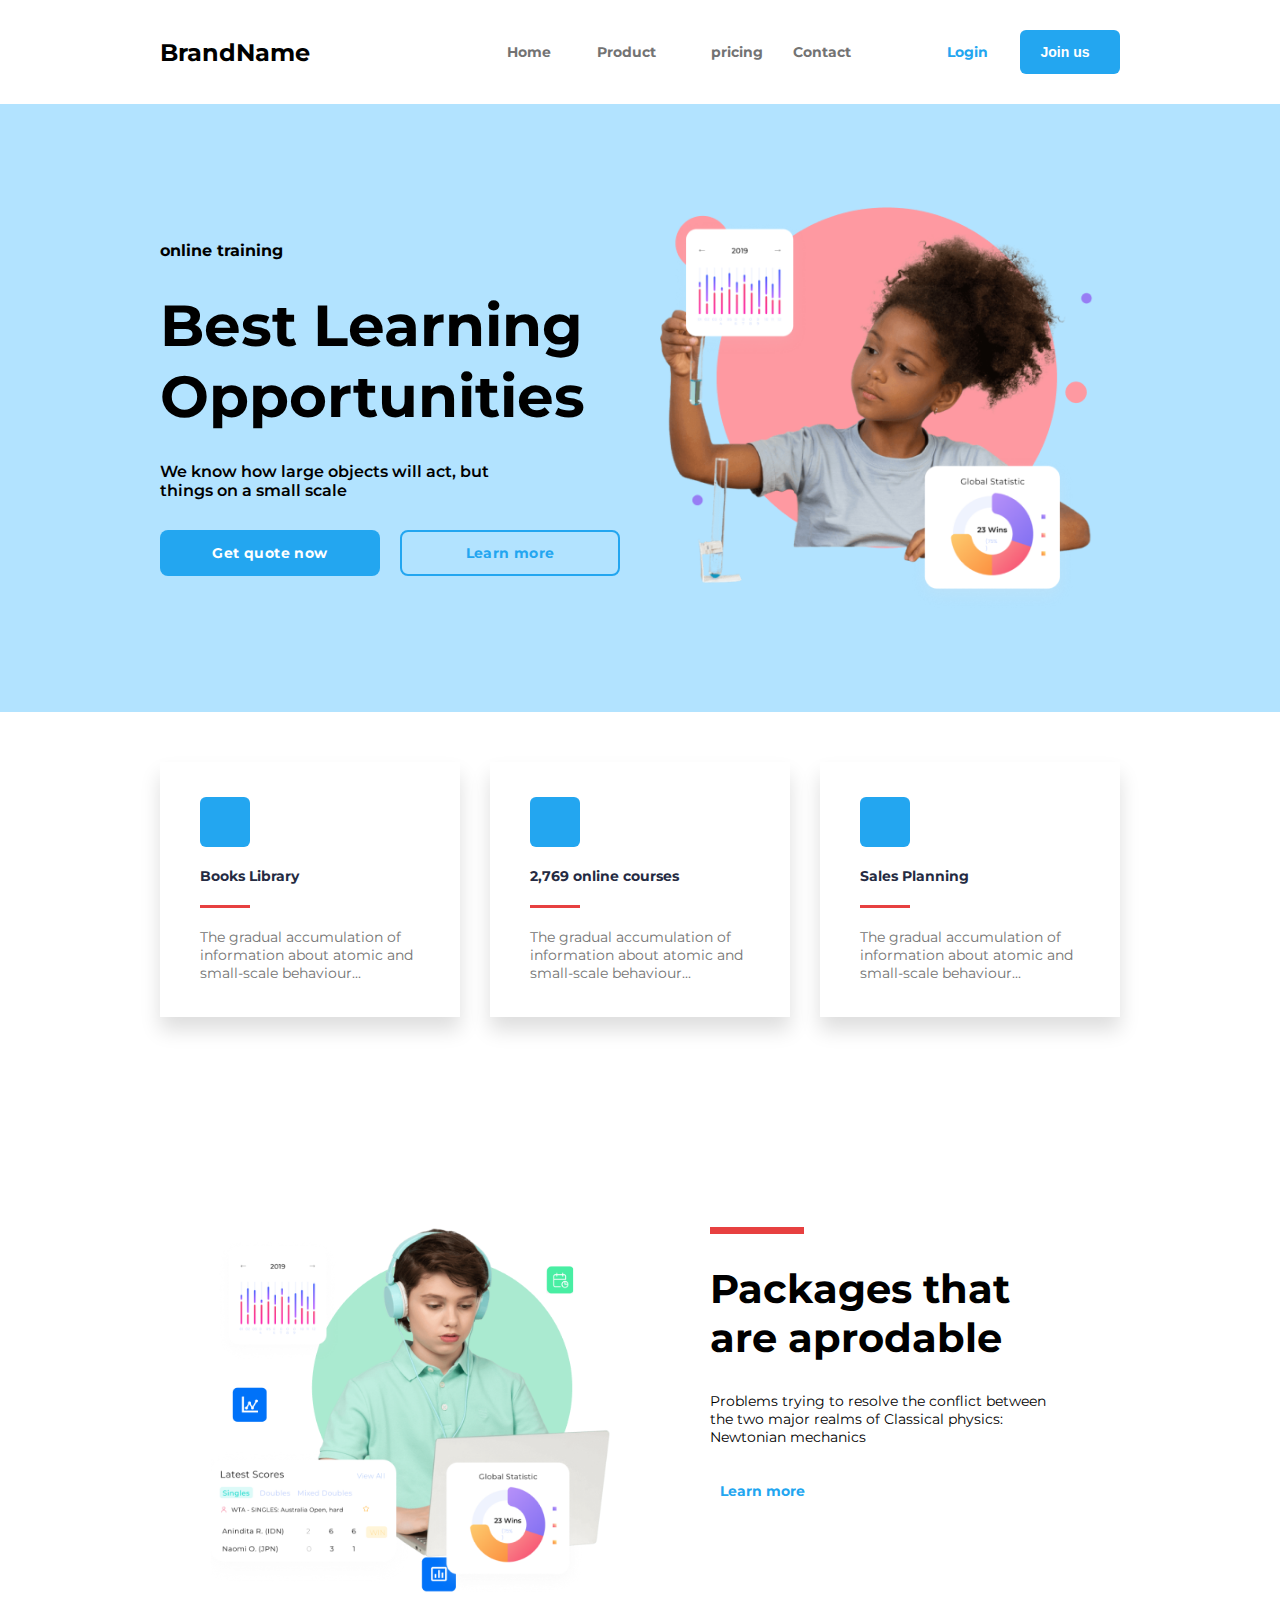
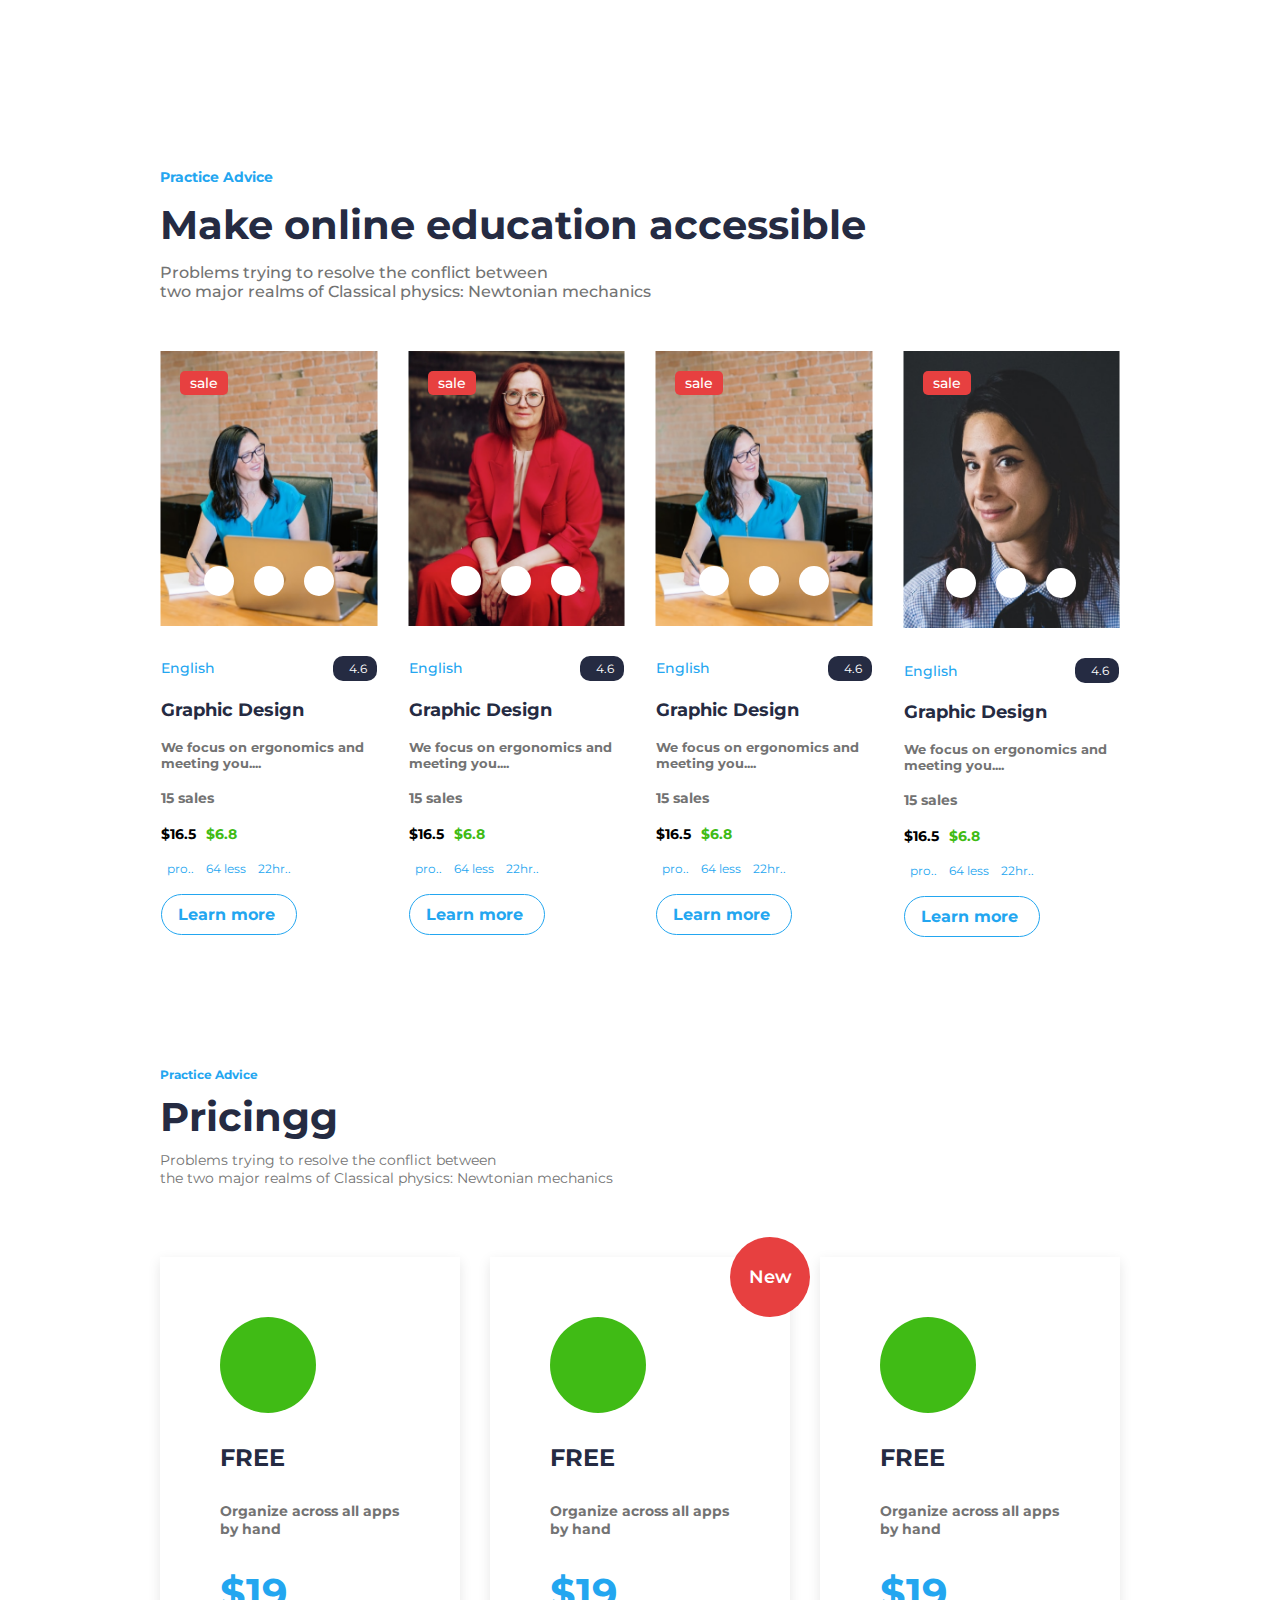
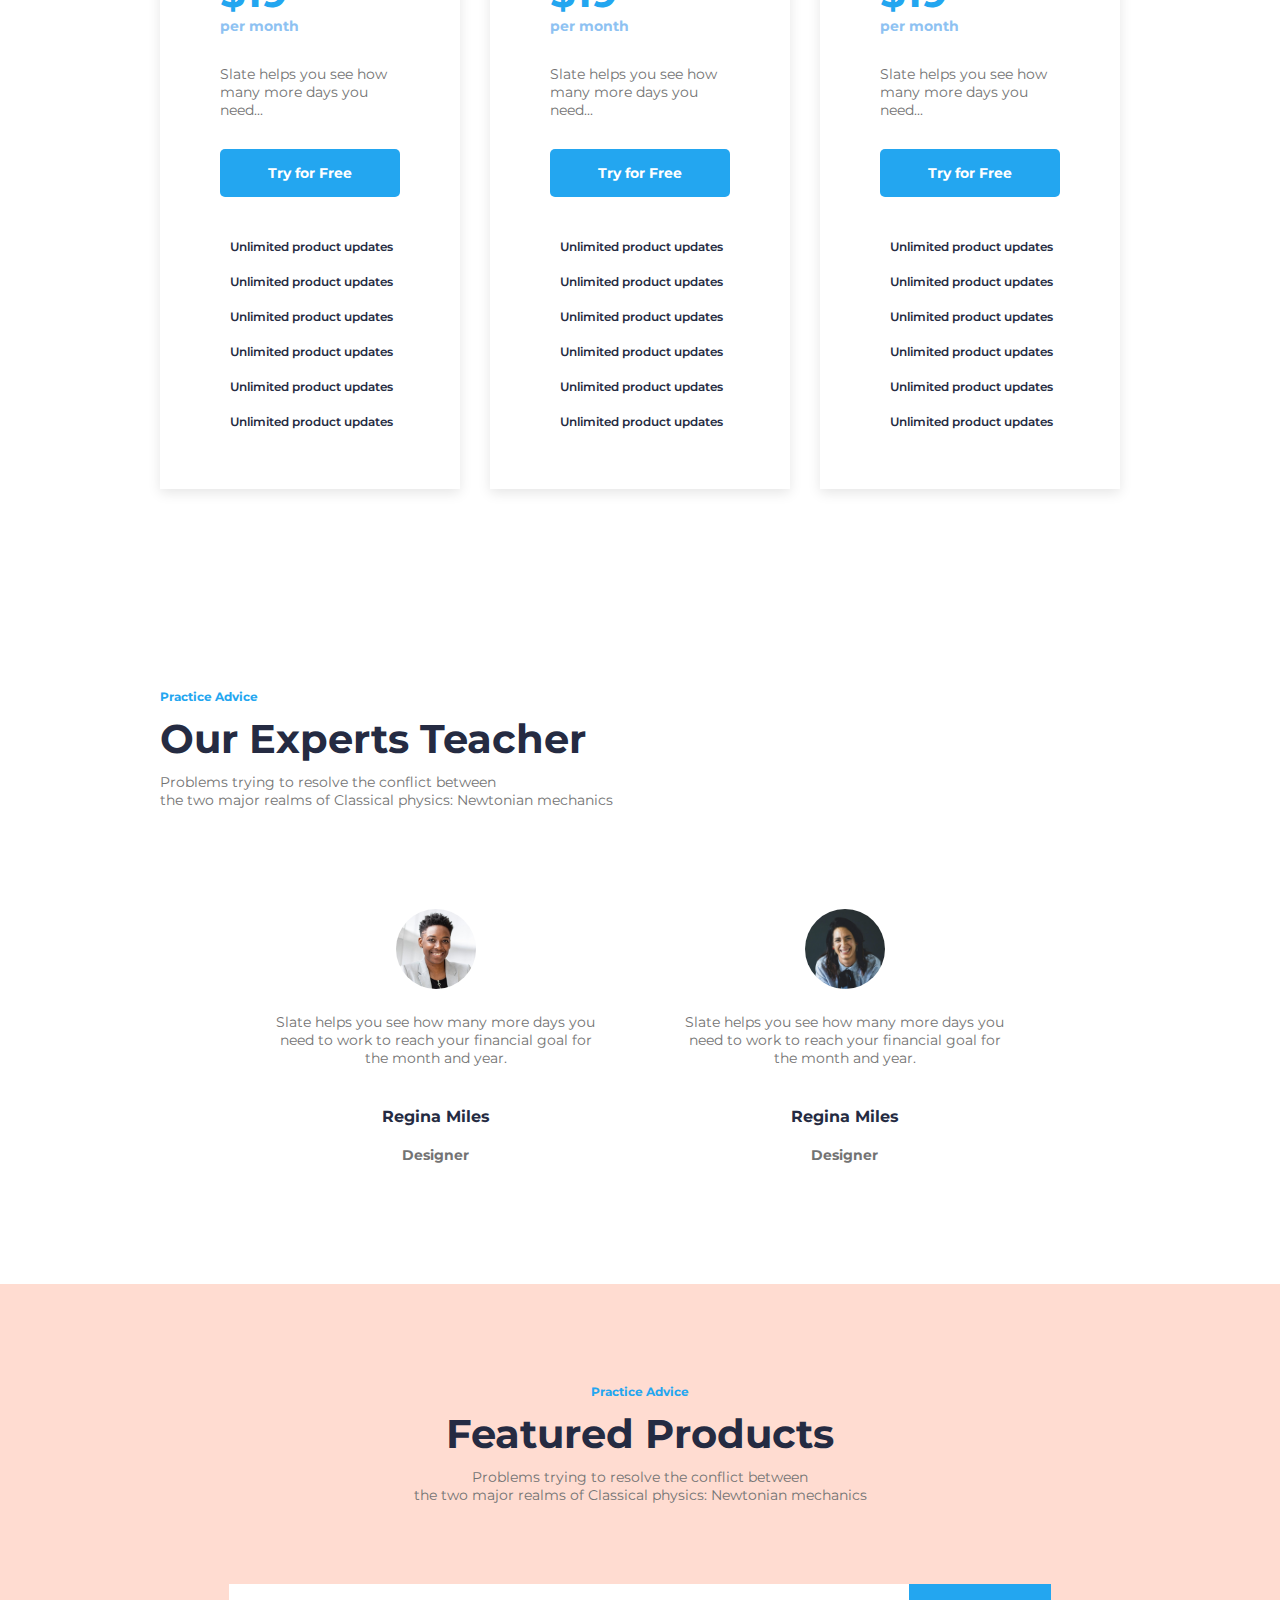
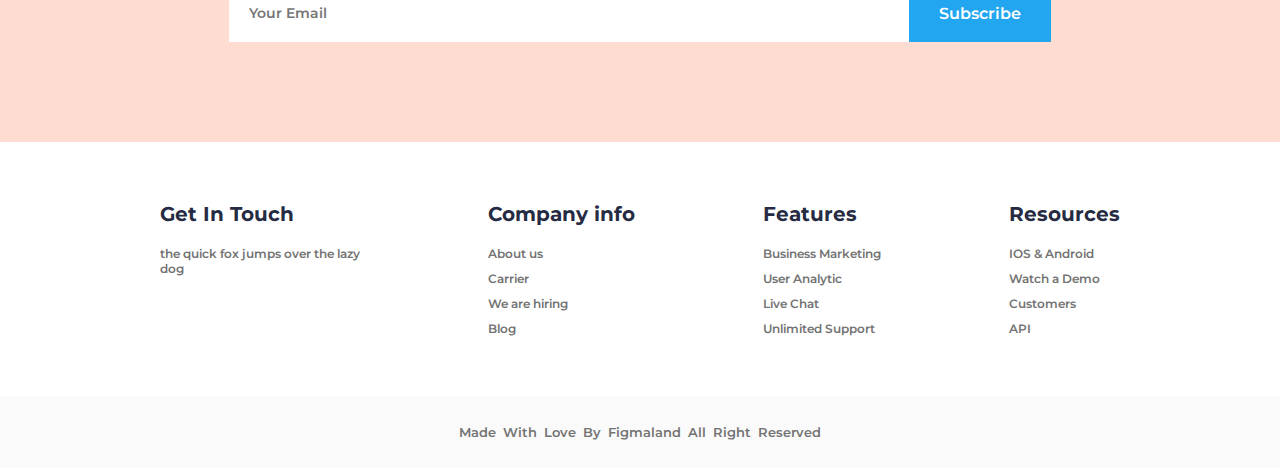
<file: index.html>
<!DOCTYPE html>
<html lang="en">
<head>
    <meta charset="UTF-8">
    <meta name="viewport" content="width=device-width, initial-scale=1.0">
    <title>project-1</title>

    <link rel="stylesheet" href="style.css">
    <link rel="stylesheet" href="media.css">
    <link rel="stylesheet" href="https://cdnjs.cloudflare.com/ajax/libs/font-awesome/6.6.0/css/all.min.css" integrity="sha512-Kc323vGBEqzTmouAECnVceyQqyqdsSiqLQISBL29aUW4U/M7pSPA/gEUZQqv1cwx4OnYxTxve5UMg5GT6L4JJg==" crossorigin="anonymous" referrerpolicy="no-referrer" />

    <link rel="preconnect" href="https://fonts.googleapis.com">
    <link rel="preconnect" href="https://fonts.gstatic.com" crossorigin>
    <link href="https://fonts.googleapis.com/css2?family=Montserrat:ital,wght@0,100..900;1,100..900&display=swap" rel="stylesheet">

    

</head>
<body>
    
    
        
         <header>
            <div class="container">
             <nav class="nav">
                <div class="navLeft">
                    <h3 class="navLogo">BrandName</h3>
                </div>

                <input type="checkbox" name="hamBtnInp" id="hamBtnInp">
                <label class="hamBtn" for="hamBtnInp"> 
                     <i id="openBtn" class="fa-solid fa-bars"></i>
                     
                 </label>
                <div class="navRight">            
                    <label  for="hamBtnInp"> 
                        <i id="closeBtn" class=" navcloseBtn fa-solid fa-xmark"></i>
                    </label>
                    <ul class="navLinks">
                        <li class="navLink"> <a href="#">Home</a></li>
                        <li  class="navLink "> 
                            <a class="dropdownMenu" href="#">Product <i class="dropdownIcon fa-solid fa-sort-down"></i></a>
                            <ul class="dropdown">
                                <li class="dropdownItem"><a href="#">one</a></li>
                                <li class="dropdownItem"><a href="#">Two</a></li>
                                <li class="dropdownItem"><a href="#">Three</a></li>
                                <li class="dropdownItem"><a href="#">Four</a></li>
                            
                            </ul>
                        </li>
                        <li class="navLink"> <a href="#">pricing</a></li>
                        <li class="navLink"> <a href="#">Contact</a></li>
                    </ul>
                    <div class="navBtns">
                        <a href="#" class="loginLink">Login</a>
                        <button class="navBtn">Join us <i class="fa-solid fa-arrow-right"></i> </button>
                    </div>
                   
                </div>
              
             </nav>
           </div>
         </header>
             

         
         <section class="homeSection ">
            <div class="container "> 
              <div class="home">
                <div class="homeLeft">
                <p class="headdingTag">online training</p>
                <h2 class="headding"> Best Learning Opportunities </h2>
                <h4 class="subHeadding">We know how large objects will act,
                     but things on a small scale </h4>
                <div class="homeBtns">
                    <button class="btnOne">Get quote now</button>
                    <button class="btnTwo">Learn more</button>
                </div>
                </div>
                <div class="homeRight">
               <img class="mainImg" src="./images/mainImg.png" alt="">

                </div>
              </div>

            </div>
         </section>

         <section class="productSection">
            <div class="container">
            <div class="products">
            <div class="productOne">
                <div class="logoBox">
                    <i class="fa-regular fa-circle-check"></i>
                </div>
                <h3 class="productTitle">Books Library</h3>
                <div class="productUnderline"></div>
                <p class="productDescription">
                    The gradual accumulation of information about atomic and small-scale behaviour...
                </p>
            </div>
            <div class="productOne">
                <div class="logoBox">
                    <i class="fa-solid fa-database"></i>
                </div>
                <h3 class="productTitle">2,769 online courses</h3>
                <div class="productUnderline"></div>
                <p class="productDescription">
                    The gradual accumulation of information about atomic and small-scale behaviour...
                </p>
            </div>
            <div class="productOne">
                <div class="logoBox">
                    <i class="fa-regular fa-credit-card"></i>
                </div>
                <h3 class="productTitle">Sales Planning</h3>
                <div class="productUnderline"></div>
                <p class="productDescription">
                    The gradual accumulation of information about atomic and small-scale behaviour...
                </p>
            </div>
            </div>
            </div>
         </section>

         <section class="aboutSection">
            <div class="container">
            <div class="about">
            <div class="aboutLeft">
                <img class="aboutImg" src="./images/subImg.png" alt="">
            </div>
            <div class="aboutRight">
                <div class="aboutUnderline"></div>
                <h2 class="aboutTitle">Packages that are aprodable</h2>
                <div class="aboutDescription">Problems trying to resolve the conflict between the two major realms of Classical physics: Newtonian mechanics</div>
                    <a class="aboutLink" href="#">Learn more <i class="fa-solid fa-chevron-right"></i></a>
                
            </div>
            </div>
            </div>
         </section>
        
      <section class="coursesSection">
      <div class="container">
        <div class="courses">
            <div class="coursesTop">
                <p class="coursesTag">Practice Advice</p>
                <h2 class="coursesTitle">Make online education accessible</h2>
                <h4 class="coursesDescription">Problems trying to resolve the conflict between <br> two major realms of Classical physics: Newtonian mechanics</h4>

            </div>

            <div class="coursesBottom">
                <div class="courseCard">
                    <div class="coursesImgBox">
                        <p class="saleTag">sale</p>
                        <img src="./images/product-cover-1.png" alt="">
                         <div class="iconBox">
                           
                            <div class="iconDiv">
                              <i class="icon fa-regular fa-heart"></i>
                              <i class="iconFill fa-solid fa-heart"></i>
                            </div>

                            <div class="iconDiv">
                                  <i class="icon fa-solid fa-bag-shopping"></i>
                                  <i class="iconFill fa-solid fa-bag-shopping"></i>
                            </div>

                            <div class="iconDiv">
                               <i class="icon fa-regular fa-eye"></i>
                               <i class="iconFill fa-solid fa-eye"></i>
                            </div>
                           
                        </div>
                    </div>
                    <div class="coursesContentBox">
                        <div class="contentOne">
                            <p class="lang">English</p>
                            <span class="rating"> <i class="fa-solid fa-star" style="color: yellow;"></i> 4.6</span>
                        </div>
                        <h3 class="contentTwo">
                            Graphic Design
                        </h3>
                        <p class="contentThree">
                            We focus on ergonomics and meeting you....

                        </p>
                        <p class="contentFour"><i class="fa-solid fa-download"></i>  15 sales</p>
                        <p class="contentFive"><span >$16.5</span> <span style="color: #40BB15;">$6.8</span></p>
                        <p class="contentSix">
                            <i class="fa-regular fa-compass"></i>
                            <span>pro..</span>
                            <i class="fa-regular fa-compass"></i>
                            <span>64 less</span>
                            <i class="fa-regular fa-compass"></i>22hr..
                        </p>
                        <button class="contentBtn">Learn more <i class="fa-solid fa-chevron-right"></i></button>

                    </div>
                </div>
                <div class="courseCard">
                    <div class="coursesImgBox">
                        <p class="saleTag">sale</p>
                        <img src="./images/product-cover-2.png" alt="">
                         <div class="iconBox">
                           
                            <div class="iconDiv">
                              <i class="icon fa-regular fa-heart"></i>
                              <i class="iconFill fa-solid fa-heart"></i>
                            </div>

                             <div class="iconDiv">
                                  <i class="icon fa-solid fa-bag-shopping"></i>
                                  <i class="iconFill fa-solid fa-bag-shopping"></i>
                            </div>

                            <div class="iconDiv">
                               <i class="icon fa-regular fa-eye"></i>
                               <i class="iconFill fa-solid fa-eye"></i>
                            </div>
                           
                        </div>
                    </div>
                    <div class="coursesContentBox">
                        <div class="contentOne">
                            <p class="lang">English</p>
                            <span class="rating"> <i class="fa-solid fa-star" style="color: var(--starColor);"></i> 4.6</span>
                        </div>
                        <h3 class="contentTwo">
                            Graphic Design
                        </h3>
                        <p class="contentThree">
                            We focus on ergonomics and meeting you....

                        </p>
                        <p class="contentFour"><i class="fa-solid fa-download"></i>  15 sales</p>
                        <p class="contentFive"><span >$16.5</span> <span style="color: #40BB15;">$6.8</span></p>
                        <p class="contentSix">
                            <i class="fa-regular fa-compass"></i>
                            <span>pro..</span>
                            <i class="fa-regular fa-compass"></i>
                            <span>64 less</span>
                            <i class="fa-regular fa-compass"></i>22hr..
                        </p>
                        <button class="contentBtn">Learn more <i class="fa-solid fa-chevron-right"></i></button>

                    </div>
                </div>
                <div class="courseCard">
                    <div class="coursesImgBox">
                        <p class="saleTag">sale</p>
                        <img src="./images/product-cover-1.png" alt="">
                        <div class="iconBox">
                           
                            <div class="iconDiv">
                              <i class="icon fa-regular fa-heart"></i>
                              <i class="iconFill fa-solid fa-heart"></i>
                            </div>

                             <div class="iconDiv">
                                  <i class="icon fa-solid fa-bag-shopping"></i>
                                  <i class="iconFill fa-solid fa-bag-shopping"></i>
                            </div>

                            <div class="iconDiv">
                               <i class="icon fa-regular fa-eye"></i>
                               <i class="iconFill fa-solid fa-eye"></i>
                            </div>
                           
                        </div>
                    </div>
                    <div class="coursesContentBox">
                        <div class="contentOne">
                            <p class="lang">English</p>
                            <span class="rating"> <i class="fa-solid fa-star" style="color: var(--starColor);"></i> 4.6</span>
                        </div>
                        <h3 class="contentTwo">
                            Graphic Design
                        </h3>
                        <p class="contentThree">
                            We focus on ergonomics and meeting you....

                        </p>
                        <p class="contentFour"><i class="fa-solid fa-download"></i>  15 sales</p>
                        <p class="contentFive"><span >$16.5</span> <span style="color: #40BB15;">$6.8</span></p>
                        <p class="contentSix">
                            <i class="fa-regular fa-compass"></i>
                            <span>pro..</span>
                            <i class="fa-regular fa-compass"></i>
                            <span>64 less</span>
                            <i class="fa-regular fa-compass"></i>22hr..
                        </p>
                        <button class="contentBtn">Learn more <i class="fa-solid fa-chevron-right"></i></button>

                    </div>
                </div>
                <div class="courseCard">
                    <div class="coursesImgBox">
                        <p class="saleTag">sale</p>
                        <img src="./images/product-cover-4.png" alt="">
                         <div class="iconBox">
                           
                            <div class="iconDiv">
                              <i class="icon fa-regular fa-heart"></i>
                              <i class="iconFill fa-solid fa-heart"></i>
                            </div>

                            <div class="iconDiv">
                                  <i class="icon fa-solid fa-bag-shopping"></i>
                                  <i class="iconFill fa-solid fa-bag-shopping"></i>
                            </div>

                            <div class="iconDiv">
                               <i class="icon fa-regular fa-eye"></i>
                               <i class="iconFill fa-solid fa-eye"></i>
                            </div>
                           
                        </div>
                    </div>
                    <div class="coursesContentBox">
                        <div class="contentOne">
                            <p class="lang">English</p>
                            <span class="rating"> <i class="fa-solid fa-star" style="color: var(--starColor);"></i> 4.6</span>
                        </div>
                        <h3 class="contentTwo">
                            Graphic Design
                        </h3>
                        <p class="contentThree">
                            We focus on ergonomics and meeting you....

                        </p>
                        <p class="contentFour"><i class="fa-solid fa-download"></i>  15 sales</p>
                        <p class="contentFive"><span >$16.5</span> <span style="color: #40BB15;">$6.8</span></p>
                        <p class="contentSix">
                            <i class="fa-regular fa-compass"></i>
                            <span>pro..</span>
                            <i class="fa-regular fa-compass"></i>
                            <span>64 less</span>
                            <i class="fa-regular fa-compass"></i>22hr..
                        </p>
                        <button class="contentBtn">Learn more <i class="fa-solid fa-chevron-right"></i></button>

                    </div>
                </div>
            </div>
           
         </div>
           </div>
        </section>

         <section class="pricingSection">
                <div class="container">
                    <div class="pricing">
                        <div class="pricingTop">
                            <p class="pricingTag">Practice Advice</p>
                            <h2 class="pricingTitle">Pricingg</h2>
                            <p class="pricingDescription">
                                Problems trying to resolve the conflict between <br>the two major realms of Classical physics: Newtonian mechanics
                            </p>
                        </div>
                        <div class="pricingBottom">
                            <div class="pricingCard">
                                <div class="pricingIcon"><i class="fa-solid fa-heart"></i></div>
                                 <div class="pricingPayment">FREE</div>
                                 <div class="pricingCaption">Organize across all apps by hand</div>
                                 <div class="pricingPrice">
                                    $19
                                    <span>per month</span>
                                 </div>
                                 <div class="pricingContent">Slate helps you see how many more days you need...</div>
                                 <button class="pricingBtn">Try for Free</button>
                                 <ul class="pricingItems">
                                    <li class="pricingItem">
                                        <i class="fa-solid fa-circle-check"></i>
                                        <span>Unlimited product updates</span>
                                    </li>
                                    <li class="pricingItem">
                                        <i class="fa-solid fa-circle-check"></i>
                                        <span>Unlimited product updates</span>
                                    </li>
                                    <li class="pricingItem">
                                        <i class="fa-solid fa-circle-check"></i>
                                        <span>Unlimited product updates</span>
                                    </li>
                                    <li class="pricingItem">
                                        <i class="fa-solid fa-circle-check"></i>
                                        <span>Unlimited product updates</span>
                                    </li>
                                    <li class="pricingItem">
                                        <i class="fa-solid fa-circle-check"></i>
                                        <span>Unlimited product updates</span>
                                    </li>
           
                                    <li class="pricingItem">
                                        <i class="fa-solid fa-circle-check"></i>
                                        <span>Unlimited product updates</span>
                                    </li>
                                   
                                 </ul>
                            </div>
                            <div class="pricingCard">
                                <span class="newTag">New</span>
                                <div class="pricingIcon"><i class="fa-solid fa-heart"></i></div>
                                 <div class="pricingPayment">FREE</div>
                                 <div class="pricingCaption">Organize across all apps by hand</div>
                                 <div class="pricingPrice">
                                    $19
                                    <span>per month</span>
                                 </div>
                                 <div class="pricingContent">Slate helps you see how many more days you need...</div>
                                 <button class="pricingBtn">Try for Free</button>
                                 <ul class="pricingItems">
                                    <li class="pricingItem">
                                        <i class="fa-solid fa-circle-check"></i>
                                        <span>Unlimited product updates</span>
                                    </li>
                                    <li class="pricingItem">
                                        <i class="fa-solid fa-circle-check"></i>
                                        <span>Unlimited product updates</span>
                                    </li>
                                    <li class="pricingItem">
                                        <i class="fa-solid fa-circle-check"></i>
                                        <span>Unlimited product updates</span>
                                    </li>
                                    <li class="pricingItem">
                                        <i class="fa-solid fa-circle-check"></i>
                                        <span>Unlimited product updates</span>
                                    </li>
                                    <li class="pricingItem">
                                        <i class="fa-solid fa-circle-check"></i>
                                        <span>Unlimited product updates</span>
                                    </li>
                                    <li class="pricingItem">
                                        <i class="fa-solid fa-circle-check"></i>
                                        <span>Unlimited product updates</span>
                                    </li>
                                   
                                 </ul>
                            </div>
                            <div class="pricingCard">
                                <div class="pricingIcon"><i class="fa-solid fa-heart"></i></div>
                                 <div class="pricingPayment">FREE</div>
                                 <div class="pricingCaption">Organize across all apps by hand</div>
                                 <div class="pricingPrice">
                                    $19
                                    <span>per month</span>
                                 </div>
                                 <div class="pricingContent">Slate helps you see how many more days you need...</div>
                                 <button class="pricingBtn">Try for Free</button>
                                 <ul class="pricingItems">
                                    <li class="pricingItem">
                                        <i class="fa-solid fa-circle-check"></i>
                                        <span>Unlimited product updates</span>
                                    </li>
                                    <li class="pricingItem">
                                        <i class="fa-solid fa-circle-check"></i>
                                        <span>Unlimited product updates</span>
                                    </li>
                                    <li class="pricingItem">
                                        <i class="fa-solid fa-circle-check"></i>
                                        <span>Unlimited product updates</span>
                                    </li>
                                    <li class="pricingItem">
                                        <i class="fa-solid fa-circle-check"></i>
                                        <span>Unlimited product updates</span>
                                    </li>
                                    <li class="pricingItem">
                                        <i class="fa-solid fa-circle-check"></i>
                                        <span>Unlimited product updates</span>
                                    </li>
                                    <li class="pricingItem">
                                        <i class="fa-solid fa-circle-check"></i>
                                        <span>Unlimited product updates</span>
                                    </li>
                                   
                                 </ul>
                            </div>
                        </div>
                    </div>
                </div>
         </section>

             <section class="reviewSection">
                <div class="container">
                    <div class="review">
                        <div class="reviewTop">
                            <p class="reviewTag">Practice Advice</p>
                            <h2 class="reviewTitle">Our Experts Teacher</h2>
                            <p class="reviewDescription">
                                Problems trying to resolve the conflict between <br>the two major realms of Classical physics: Newtonian mechanics
                            </p>
                        </div>
                        <div class="reviewBottom">
                            <div class="reviewCard">
                                <div class="reviewProfile">
                                    <img src="./images/profileImg1.png" alt="">
                                </div>
                                <p class="reviewCaption">
                                    Slate helps you see how many more days 
                                     you need to work to reach your financial 
                                    goal for the month and year.
                                </p>
                                <div class="reviewStars">
                                    <i class="fa-solid fa-star"></i>
                                    <i class="fa-solid fa-star"></i>
                                    <i class="fa-solid fa-star"></i>
                                    <i class="fa-solid fa-star"></i>
                                    <i class="fa-regular fa-star"></i>
                                </div>
                                <h3 class="reviewName">Regina Miles</h3>
                                <p class="reviewPosition">Designer</p>
                            </div>
                            <div class="reviewCard">
                                <div class="reviewProfile">
                                    <img src="./images/profileImg2.jpg" alt="">
                                </div>
                                <p class="reviewCaption">
                                    Slate helps you see how many more days 
                                     you need to work to reach your financial 
                                    goal for the month and year.
                                </p>
                                <div class="reviewStars">
                                    <i class="fa-solid fa-star"></i>
                                    <i class="fa-solid fa-star"></i>
                                    <i class="fa-solid fa-star"></i>
                                    <i class="fa-solid fa-star"></i>
                                    <i class="fa-regular fa-star"></i>
                                </div>
                                <h3 class="reviewName">Regina Miles</h3>
                                <p class="reviewPosition">Designer</p>
                            </div>
                        </div>
                    </div>
                </div>
             </section>

               <section class="emailSection">
                <div class="container">
                    <div class="email">
                        <div class="emailTop">
                            <p class="emailTag">Practice Advice</p>
                            <h2 class="emailTitle">Featured Products</h2>
                            <p class="emailDescription">
                                Problems trying to resolve the conflict between <br>the two major realms of Classical physics: Newtonian mechanics
                            </p>
                        </div>
                        <div class="emailBottom">
                            <input type="text" class="emailInp" placeholder="Your Email">
                            <button class="emailBtn">Subscribe</button>
                        </div>
                    </div>
                  </div>
                </section>

                <footer class="footerSection">
                    <div class="container">
                    <div class="footer">
                        <div class="col1">
                            <h3 class="footerTitle">Get In Touch </h3>
                            <p class="footerCaption">the quick fox jumps over the lazy dog</p>
                            <div class="footerIcons">
                                <a href="#"><i class="footerIcon fa-brands fa-facebook"></i></a>
                                <a href="#"><i class="footerIcon fa-brands fa-instagram"></i></a>
                                <a href="#"><i class="footerIcon fa-brands fa-twitter"></i></a>
                            </div>
                        </div>
                        <div class="col1">
                            <h3 class="footerTitle">Company info </h3>
                             <a  class="footerCaption">About us</a>
                             <a class="footerCaption">Carrier</a>
                             <a class="footerCaption">We are hiring</a>
                             <a class="footerCaption">Blog</a>
                        </div>
                        <div class="col1">
                            <h3 class="footerTitle">Features </h3>
                              <a class="footerCaption">Business Marketing</a>
                             <a class="footerCaption">User Analytic</a>
                             <a class="footerCaption">Live Chat</a>
                             <a class="footerCaption">Unlimited Support</a>
                        </div>
                        <div class="col1">
                            <h3 class="footerTitle">Resources </h3>
                             <a class="footerCaption">IOS & Android</a>
                             <a class="footerCaption">Watch a Demo</a>
                             <a class="footerCaption">Customers</a>
                             <a class="footerCaption">API</a>
                        </div>
                    </div>
                    </div>
                </footer>
                <div class="subFooter">
                    <h6 class="subFooterContent">Made With Love By Figmaland All Right Reserved </h6> 
                </div>




</body>
</html>
</file>
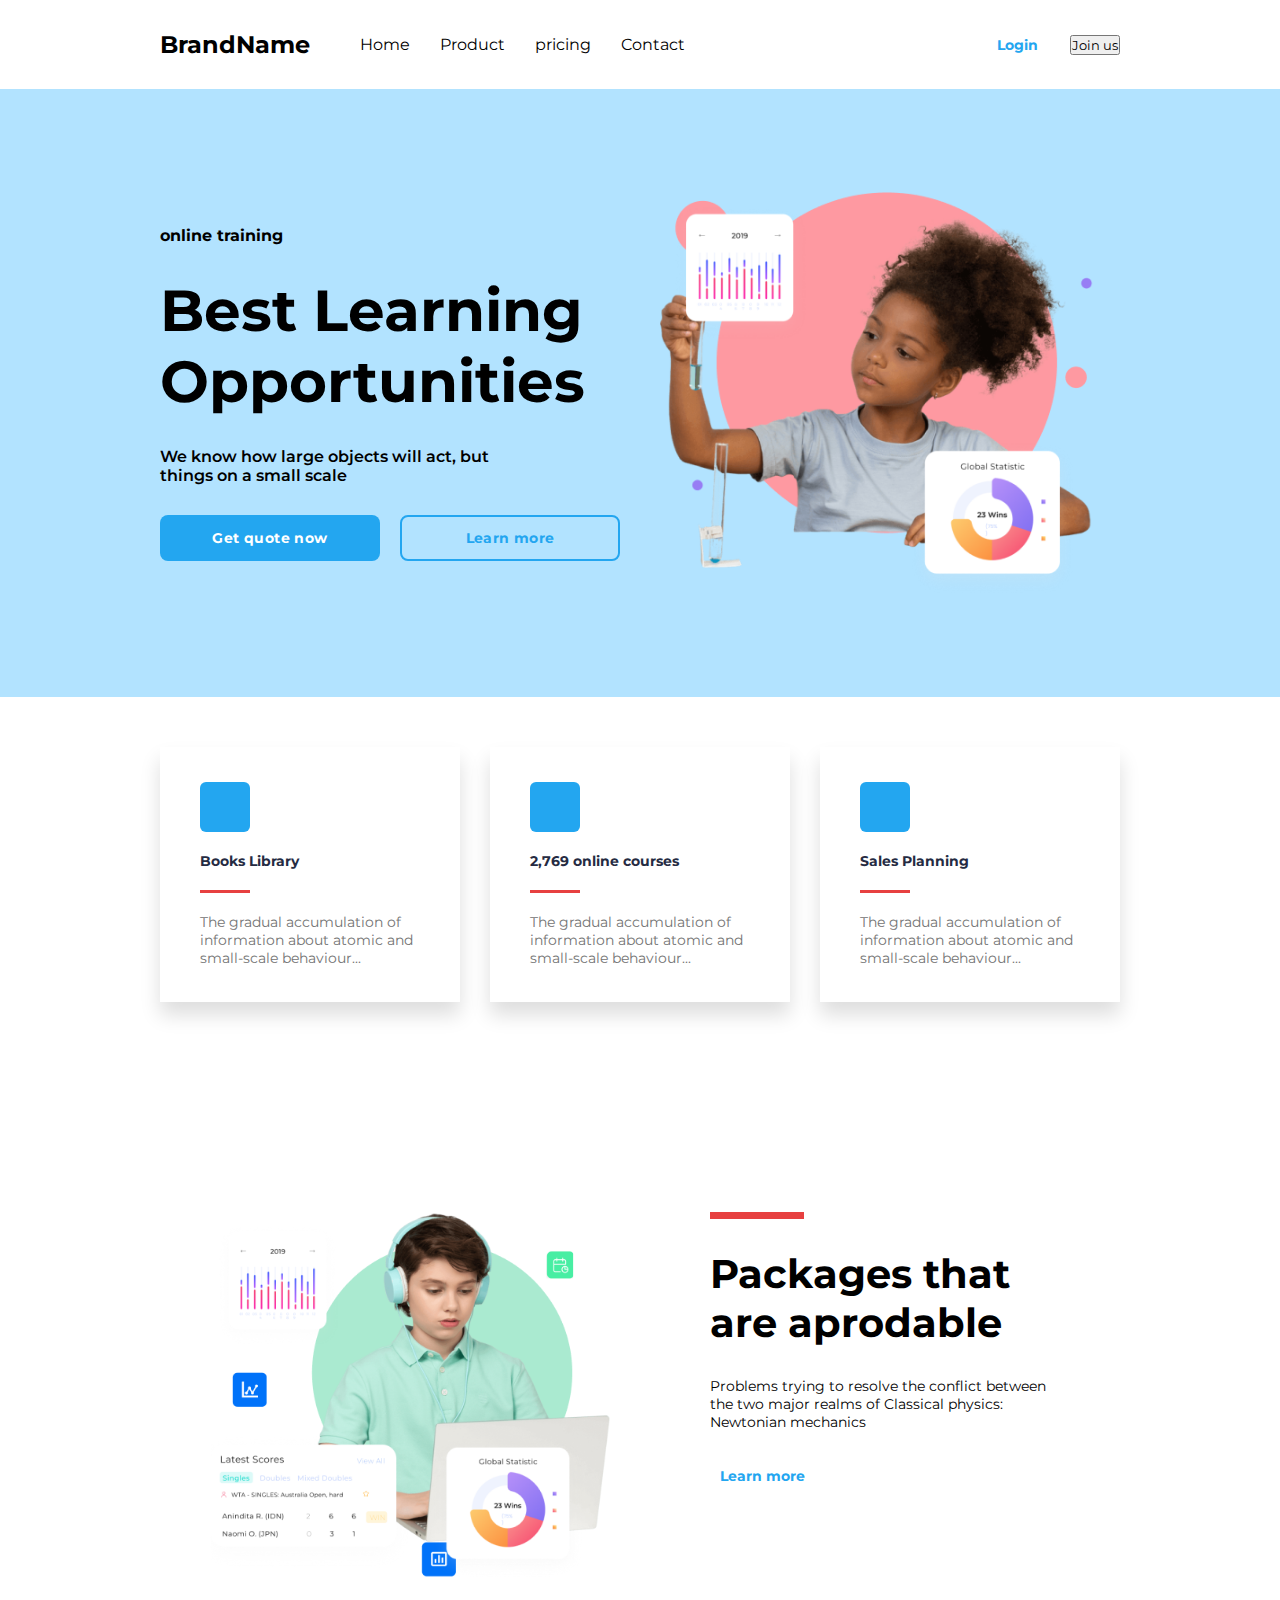
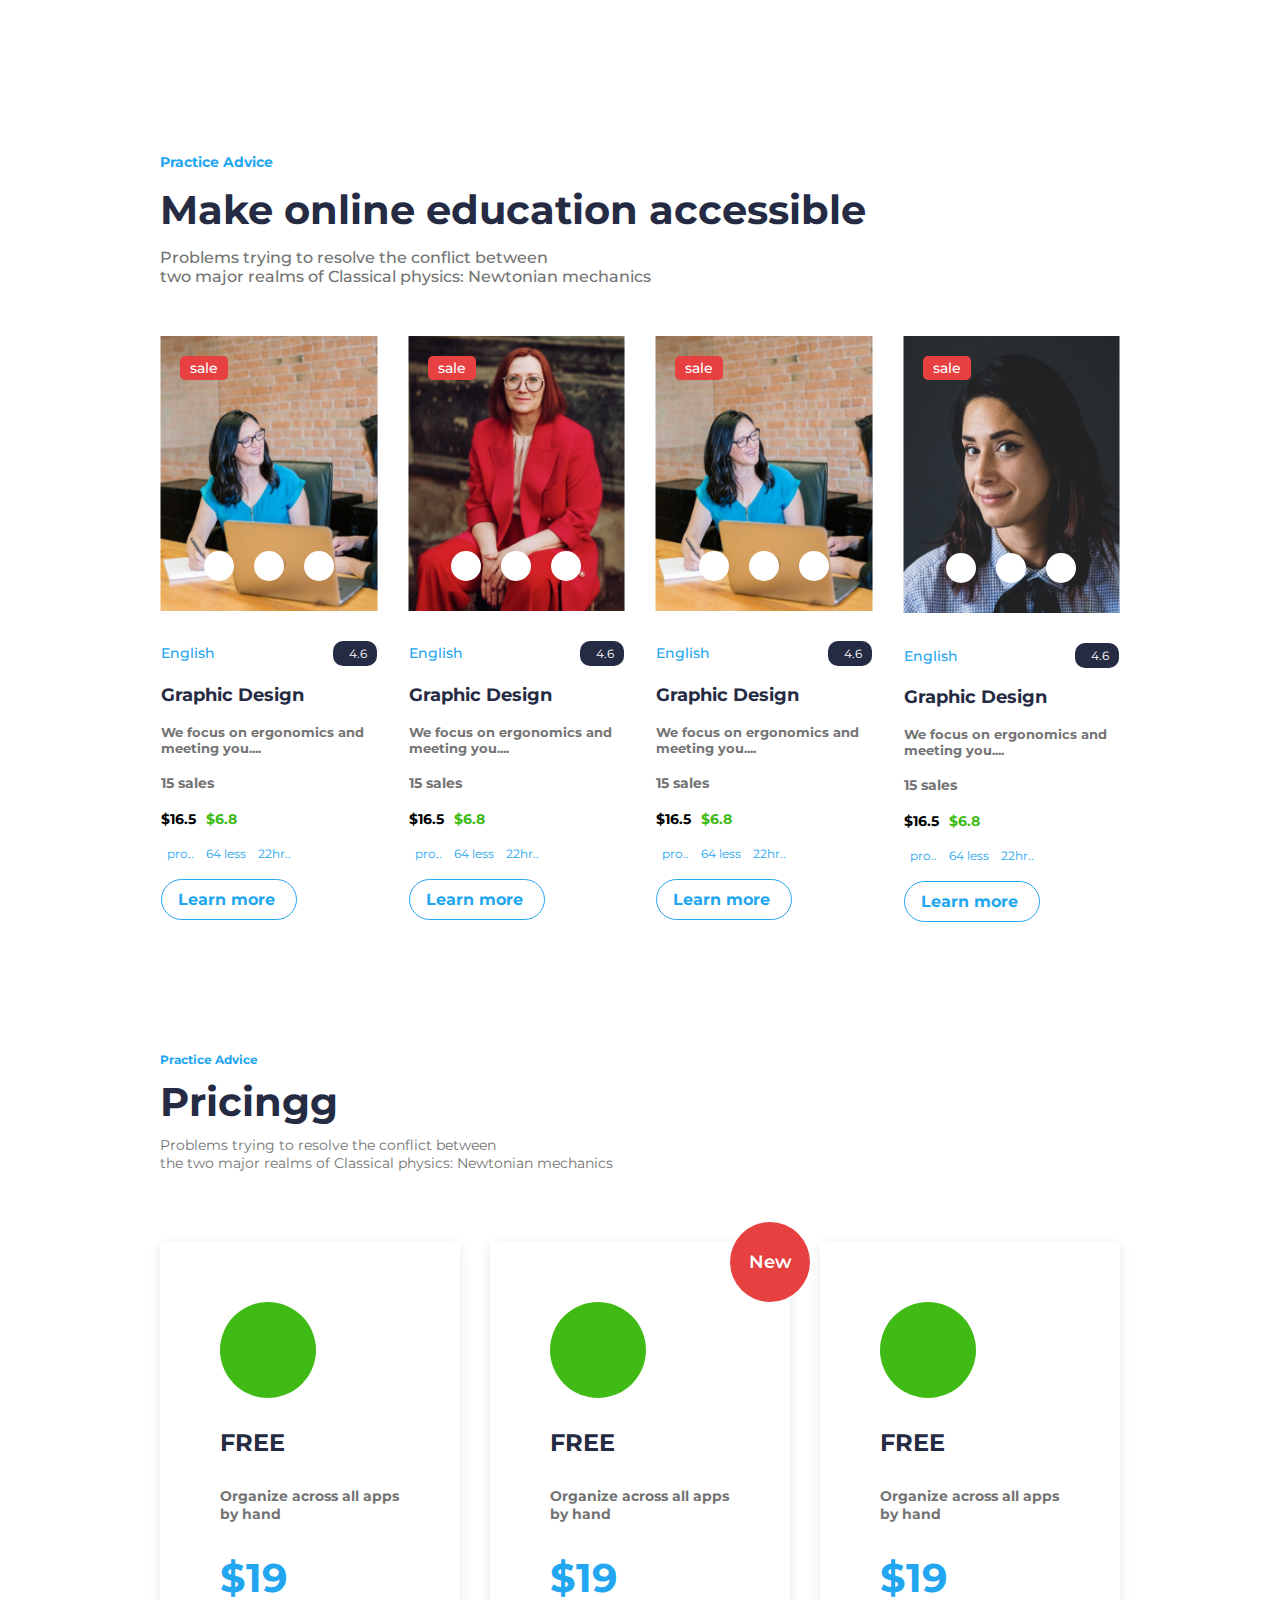
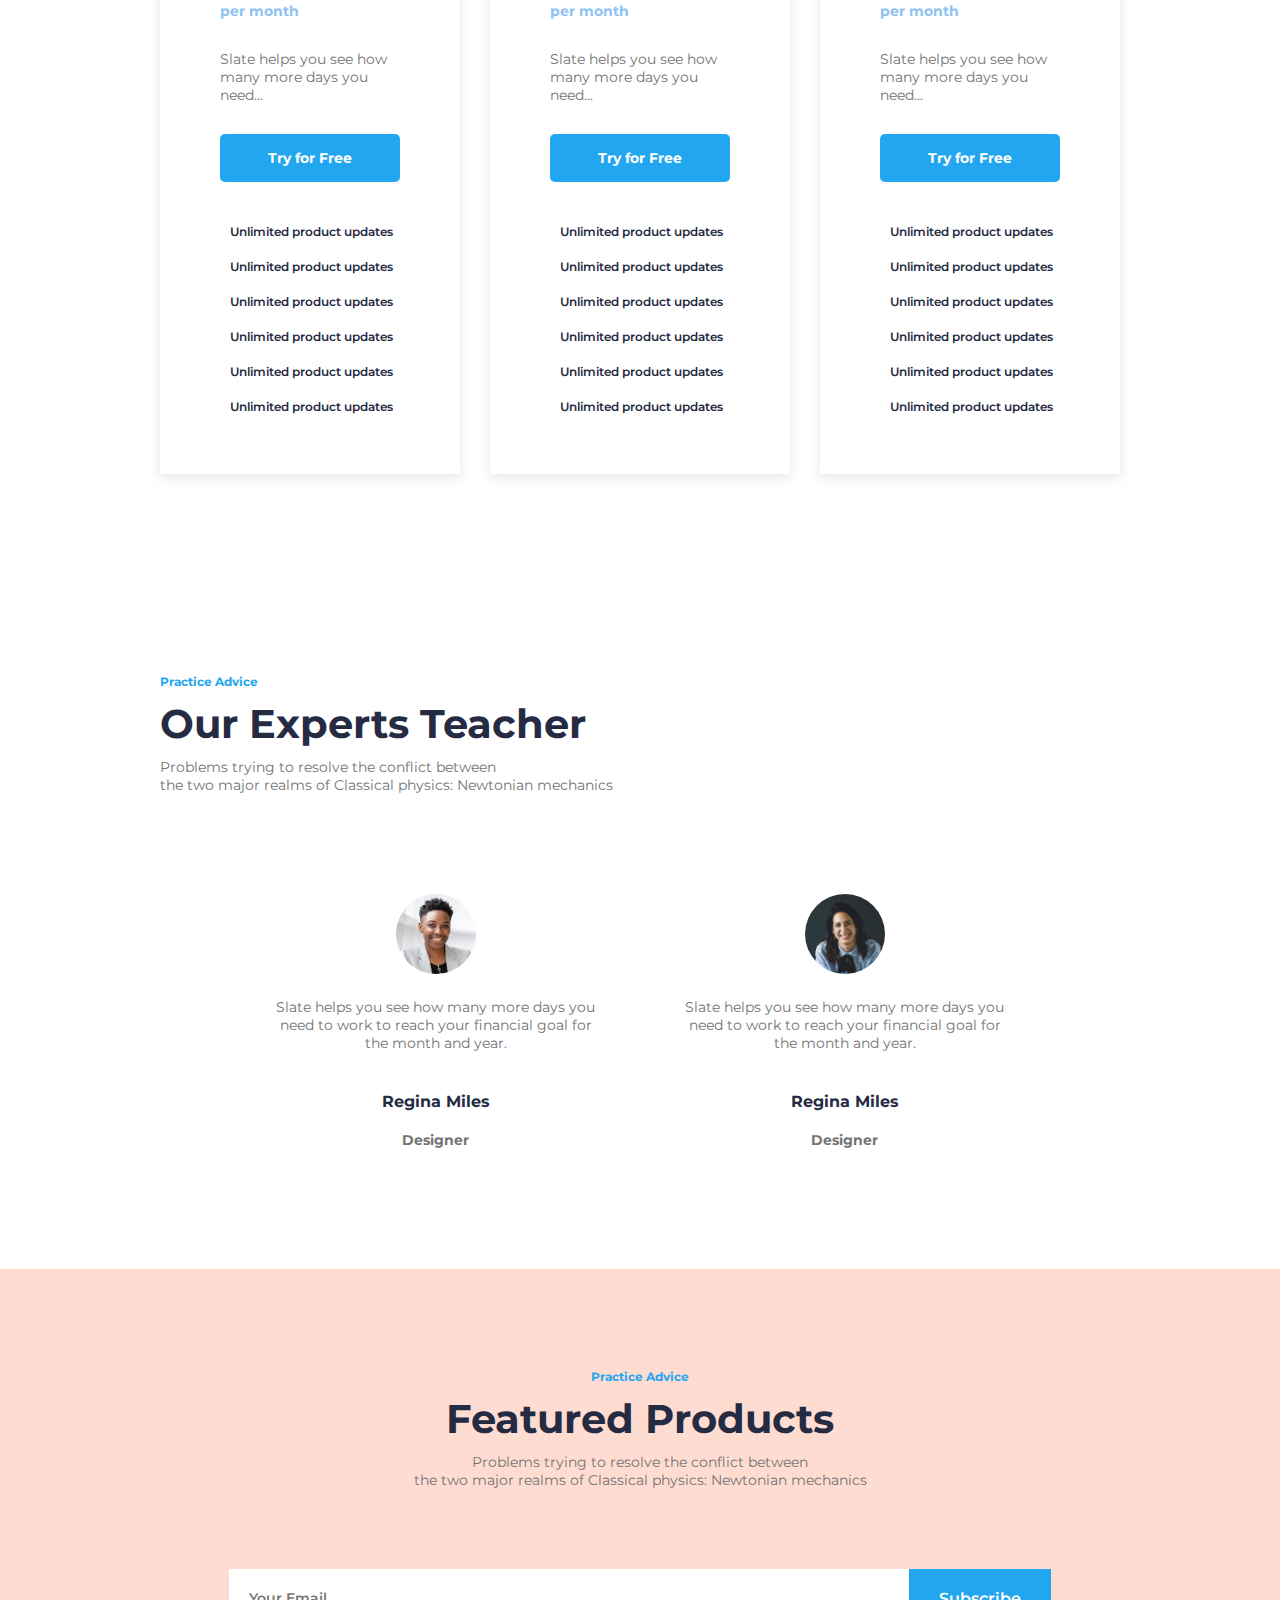
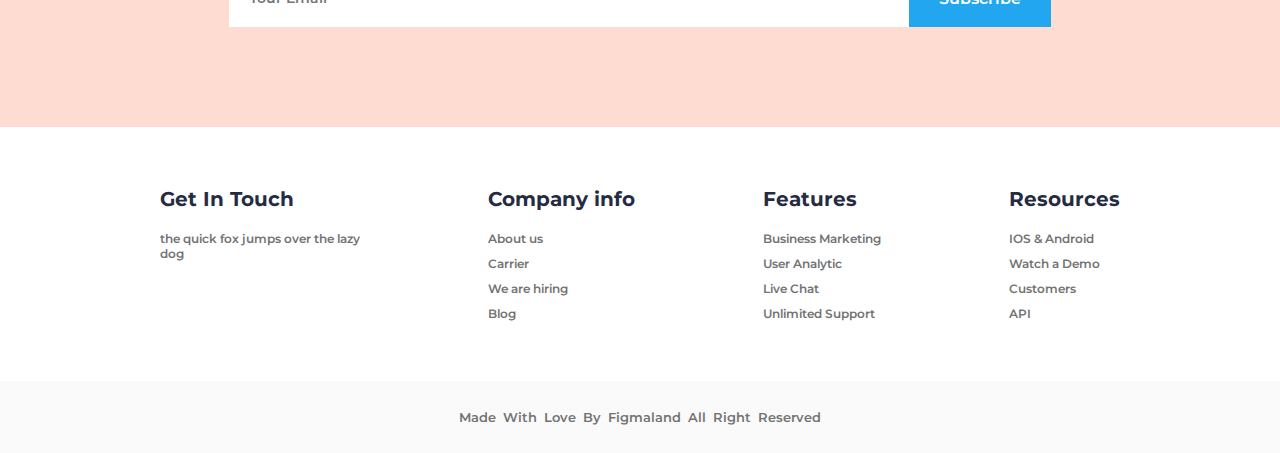
<file: project1.html>
<!DOCTYPE html>
<html lang="en">
<head>
    <meta charset="UTF-8">
    <meta name="viewport" content="width=device-width, initial-scale=1.0">
    <title>project-1</title>

    <link rel="stylesheet" href="style.css">
    <link rel="stylesheet" href="https://cdnjs.cloudflare.com/ajax/libs/font-awesome/6.6.0/css/all.min.css" integrity="sha512-Kc323vGBEqzTmouAECnVceyQqyqdsSiqLQISBL29aUW4U/M7pSPA/gEUZQqv1cwx4OnYxTxve5UMg5GT6L4JJg==" crossorigin="anonymous" referrerpolicy="no-referrer" />

    <link rel="preconnect" href="https://fonts.googleapis.com">
    <link rel="preconnect" href="https://fonts.gstatic.com" crossorigin>
    <link href="https://fonts.googleapis.com/css2?family=Montserrat:ital,wght@0,100..900;1,100..900&display=swap" rel="stylesheet">

    

</head>
<body>
    
    
        
         <header>
            <div class="container">
             <nav class="nav">
                <div class="navLeft">
                    <h3 class="navLogo">BrandName</h3>
                </div>
                <div class="navRight">
                    <div class="navLinks">
                        <li> <a href="#">Home</a></li>
                        <li> <a href="#">Product</a></li>
                        <li> <a href="#">pricing</a></li>
                        <li> <a href="#">Contact</a></li>
                    </div>
                    <div class="navBtns">
                        <a href="#" class="loginLink">Login</a>
                        <button>Join us <i class="fa-solid fa-arrow-right"></i> </button>
                    </div>
                </div>
             </nav>
           </div>
         </header>
             

         
         <section class="homeSection ">
            <div class="container "> 
              <div class="home">
                <div class="homeLeft">
                <p class="headdingTag">online training</p>
                <h2 class="headding"> Best Learning Opportunities </h2>
                <h4 class="subHeadding">We know how large objects will act,
                     but things on a small scale </h4>
                <div class="homeBtns">
                    <button class="btnOne">Get quote now</button>
                    <button class="btnTwo">Learn more</button>
                </div>
                </div>
                <div class="homeRight">
               <img class="mainImg" src="./images/mainImg.png" alt="">

                </div>
              </div>

            </div>
         </section>

         <section class="productSection">
            <div class="container">
            <div class="products">
            <div class="productOne">
                <div class="logoBox">
                    <i class="fa-regular fa-circle-check"></i>
                </div>
                <h3 class="productTitle">Books Library</h3>
                <div class="productUnderline"></div>
                <p class="productDescription">
                    The gradual accumulation of information about atomic and small-scale behaviour...
                </p>
            </div>
            <div class="productOne">
                <div class="logoBox">
                    <i class="fa-solid fa-database"></i>
                </div>
                <h3 class="productTitle">2,769 online courses</h3>
                <div class="productUnderline"></div>
                <p class="productDescription">
                    The gradual accumulation of information about atomic and small-scale behaviour...
                </p>
            </div>
            <div class="productOne">
                <div class="logoBox">
                    <i class="fa-regular fa-credit-card"></i>
                </div>
                <h3 class="productTitle">Sales Planning</h3>
                <div class="productUnderline"></div>
                <p class="productDescription">
                    The gradual accumulation of information about atomic and small-scale behaviour...
                </p>
            </div>
            </div>
            </div>
         </section>

         <section class="aboutSection">
            <div class="container">
            <div class="about">
            <div class="aboutLeft">
                <img class="aboutImg" src="./images/subImg.png" alt="">
            </div>
            <div class="aboutRight">
                <div class="aboutUnderline"></div>
                <div class="aboutTitle">Packages that are aprodable</div>
                <div class="aboutDescription">Problems trying to resolve the conflict between the two major realms of Classical physics: Newtonian mechanics</div>
                    <a class="aboutLink" href="#">Learn more <i class="fa-solid fa-chevron-right"></i></a>
                
            </div>
            </div>
            </div>
         </section>
        
      <section class="coursesSection">
      <div class="container">
        <div class="courses">
            <div class="coursesTop">
                <p class="coursesTag">Practice Advice</p>
                <h2 class="coursesTitle">Make online education accessible</h2>
                <h4 class="coursesDescription">Problems trying to resolve the conflict between <br> two major realms of Classical physics: Newtonian mechanics</h4>

            </div>

            <div class="coursesBottom">
                <div class="courseCard">
                    <div class="coursesImgBox">
                        <p class="saleTag">sale</p>
                        <img src="./images/product-cover-1.png" alt="">
                         <div class="iconBox">
                           
                            <div class="iconDiv">
                              <i class="icon fa-regular fa-heart"></i>
                              <i class="iconFill fa-solid fa-heart"></i>
                            </div>

                            <div class="iconDiv">
                                  <i class="icon fa-regular fa-bag-shopping"></i>
                                  <i class="iconFill fa-solid fa-bag-shopping"></i>
                            </div>

                            <div class="iconDiv">
                               <i class="icon fa-regular fa-eye"></i>
                               <i class="iconFill fa-solid fa-eye"></i>
                            </div>
                           
                        </div>
                    </div>
                    <div class="coursesContentBox">
                        <div class="contentOne">
                            <p class="lang">English</p>
                            <span class="rating"> <i class="fa-solid fa-star" style="color: yellow;"></i> 4.6</span>
                        </div>
                        <h3 class="contentTwo">
                            Graphic Design
                        </h3>
                        <p class="contentThree">
                            We focus on ergonomics and meeting you....

                        </p>
                        <p class="contentFour"><i class="fa-solid fa-download"></i>  15 sales</p>
                        <p class="contentFive"><span >$16.5</span> <span style="color: #40BB15;">$6.8</span></p>
                        <p class="contentSix">
                            <i class="fa-regular fa-compass"></i>
                            <span>pro..</span>
                            <i class="fa-regular fa-compass"></i>
                            <span>64 less</span>
                            <i class="fa-regular fa-compass"></i>22hr..
                        </p>
                        <button class="contentBtn">Learn more <i class="fa-solid fa-chevron-right"></i></button>

                    </div>
                </div>
                <div class="courseCard">
                    <div class="coursesImgBox">
                        <p class="saleTag">sale</p>
                        <img src="./images/product-cover-2.png" alt="">
                         <div class="iconBox">
                           
                            <div class="iconDiv">
                              <i class="icon fa-regular fa-heart"></i>
                              <i class="iconFill fa-solid fa-heart"></i>
                            </div>

                            <div class="iconDiv">
                                  <i class="icon fa-regular fa-bag-shopping"></i>
                                  <i class="iconFill fa-solid fa-bag-shopping"></i>
                            </div>

                            <div class="iconDiv">
                               <i class="icon fa-regular fa-eye"></i>
                               <i class="iconFill fa-solid fa-eye"></i>
                            </div>
                           
                        </div>
                    </div>
                    <div class="coursesContentBox">
                        <div class="contentOne">
                            <p class="lang">English</p>
                            <span class="rating"> <i class="fa-solid fa-star" style="color: var(--starColor);"></i> 4.6</span>
                        </div>
                        <h3 class="contentTwo">
                            Graphic Design
                        </h3>
                        <p class="contentThree">
                            We focus on ergonomics and meeting you....

                        </p>
                        <p class="contentFour"><i class="fa-solid fa-download"></i>  15 sales</p>
                        <p class="contentFive"><span >$16.5</span> <span style="color: #40BB15;">$6.8</span></p>
                        <p class="contentSix">
                            <i class="fa-regular fa-compass"></i>
                            <span>pro..</span>
                            <i class="fa-regular fa-compass"></i>
                            <span>64 less</span>
                            <i class="fa-regular fa-compass"></i>22hr..
                        </p>
                        <button class="contentBtn">Learn more <i class="fa-solid fa-chevron-right"></i></button>

                    </div>
                </div>
                <div class="courseCard">
                    <div class="coursesImgBox">
                        <p class="saleTag">sale</p>
                        <img src="./images/product-cover-1.png" alt="">
                        <div class="iconBox">
                           
                            <div class="iconDiv">
                              <i class="icon fa-regular fa-heart"></i>
                              <i class="iconFill fa-solid fa-heart"></i>
                            </div>

                            <div class="iconDiv">
                                  <i class="icon fa-regular fa-bag-shopping"></i>
                                  <i class="iconFill fa-solid fa-bag-shopping"></i>
                            </div>

                            <div class="iconDiv">
                               <i class="icon fa-regular fa-eye"></i>
                               <i class="iconFill fa-solid fa-eye"></i>
                            </div>
                           
                        </div>
                    </div>
                    <div class="coursesContentBox">
                        <div class="contentOne">
                            <p class="lang">English</p>
                            <span class="rating"> <i class="fa-solid fa-star" style="color: var(--starColor);"></i> 4.6</span>
                        </div>
                        <h3 class="contentTwo">
                            Graphic Design
                        </h3>
                        <p class="contentThree">
                            We focus on ergonomics and meeting you....

                        </p>
                        <p class="contentFour"><i class="fa-solid fa-download"></i>  15 sales</p>
                        <p class="contentFive"><span >$16.5</span> <span style="color: #40BB15;">$6.8</span></p>
                        <p class="contentSix">
                            <i class="fa-regular fa-compass"></i>
                            <span>pro..</span>
                            <i class="fa-regular fa-compass"></i>
                            <span>64 less</span>
                            <i class="fa-regular fa-compass"></i>22hr..
                        </p>
                        <button class="contentBtn">Learn more <i class="fa-solid fa-chevron-right"></i></button>

                    </div>
                </div>
                <div class="courseCard">
                    <div class="coursesImgBox">
                        <p class="saleTag">sale</p>
                        <img src="./images/product-cover-4.png" alt="">
                        <div class="iconBox">
                           
                            <div class="iconDiv">
                             <i class="icon fa-regular fa-heart"></i>
                            </div>

                            <div class="iconDiv">
                                  <i class="fa-regular fa-bag-shopping"></i>
                            </div>

                            <div class="iconDiv">
                               <i class="icon fa-regular fa-eye"></i>
                            </div>
                           
                        </div>
                    </div>
                    <div class="coursesContentBox">
                        <div class="contentOne">
                            <p class="lang">English</p>
                            <span class="rating"> <i class="fa-solid fa-star" style="color: var(--starColor);"></i> 4.6</span>
                        </div>
                        <h3 class="contentTwo">
                            Graphic Design
                        </h3>
                        <p class="contentThree">
                            We focus on ergonomics and meeting you....

                        </p>
                        <p class="contentFour"><i class="fa-solid fa-download"></i>  15 sales</p>
                        <p class="contentFive"><span >$16.5</span> <span style="color: #40BB15;">$6.8</span></p>
                        <p class="contentSix">
                            <i class="fa-regular fa-compass"></i>
                            <span>pro..</span>
                            <i class="fa-regular fa-compass"></i>
                            <span>64 less</span>
                            <i class="fa-regular fa-compass"></i>22hr..
                        </p>
                        <button class="contentBtn">Learn more <i class="fa-solid fa-chevron-right"></i></button>

                    </div>
                </div>
            </div>
           
         </div>
           </div>
        </section>

         <section class="pricingSection">
                <div class="container">
                    <div class="pricing">
                        <div class="pricingTop">
                            <p class="pricingTag">Practice Advice</p>
                            <h2 class="pricingTitle">Pricingg</h2>
                            <p class="pricingDescription">
                                Problems trying to resolve the conflict between <br>the two major realms of Classical physics: Newtonian mechanics
                            </p>
                        </div>
                        <div class="pricingBottom">
                            <div class="pricingCard">
                                <div class="pricingIcon"><i class="fa-solid fa-heart"></i></div>
                                 <div class="pricingPayment">FREE</div>
                                 <div class="pricingCaption">Organize across all apps by hand</div>
                                 <div class="pricingPrice">
                                    $19
                                    <span>per month</span>
                                 </div>
                                 <div class="pricingContent">Slate helps you see how many more days you need...</div>
                                 <button class="pricingBtn">Try for Free</button>
                                 <ul class="pricingItems">
                                    <li class="pricingItem">
                                        <i class="fa-solid fa-circle-check"></i>
                                        <span>Unlimited product updates</span>
                                    </li>
                                    <li class="pricingItem">
                                        <i class="fa-solid fa-circle-check"></i>
                                        <span>Unlimited product updates</span>
                                    </li>
                                    <li class="pricingItem">
                                        <i class="fa-solid fa-circle-check"></i>
                                        <span>Unlimited product updates</span>
                                    </li>
                                    <li class="pricingItem">
                                        <i class="fa-solid fa-circle-check"></i>
                                        <span>Unlimited product updates</span>
                                    </li>
                                    <li class="pricingItem">
                                        <i class="fa-solid fa-circle-check"></i>
                                        <span>Unlimited product updates</span>
                                    </li>
                                    <li class="pricingItem">
                                        <i class="fa-solid fa-circle-check"></i>
                                        <span>Unlimited product updates</span>
                                    </li>
                                   
                                 </ul>
                            </div>
                            <div class="pricingCard">
                                <span class="newTag">New</span>
                                <div class="pricingIcon"><i class="fa-solid fa-heart"></i></div>
                                 <div class="pricingPayment">FREE</div>
                                 <div class="pricingCaption">Organize across all apps by hand</div>
                                 <div class="pricingPrice">
                                    $19
                                    <span>per month</span>
                                 </div>
                                 <div class="pricingContent">Slate helps you see how many more days you need...</div>
                                 <button class="pricingBtn">Try for Free</button>
                                 <ul class="pricingItems">
                                    <li class="pricingItem">
                                        <i class="fa-solid fa-circle-check"></i>
                                        <span>Unlimited product updates</span>
                                    </li>
                                    <li class="pricingItem">
                                        <i class="fa-solid fa-circle-check"></i>
                                        <span>Unlimited product updates</span>
                                    </li>
                                    <li class="pricingItem">
                                        <i class="fa-solid fa-circle-check"></i>
                                        <span>Unlimited product updates</span>
                                    </li>
                                    <li class="pricingItem">
                                        <i class="fa-solid fa-circle-check"></i>
                                        <span>Unlimited product updates</span>
                                    </li>
                                    <li class="pricingItem">
                                        <i class="fa-solid fa-circle-check"></i>
                                        <span>Unlimited product updates</span>
                                    </li>
                                    <li class="pricingItem">
                                        <i class="fa-solid fa-circle-check"></i>
                                        <span>Unlimited product updates</span>
                                    </li>
                                   
                                 </ul>
                            </div>
                            <div class="pricingCard">
                                <div class="pricingIcon"><i class="fa-solid fa-heart"></i></div>
                                 <div class="pricingPayment">FREE</div>
                                 <div class="pricingCaption">Organize across all apps by hand</div>
                                 <div class="pricingPrice">
                                    $19
                                    <span>per month</span>
                                 </div>
                                 <div class="pricingContent">Slate helps you see how many more days you need...</div>
                                 <button class="pricingBtn">Try for Free</button>
                                 <ul class="pricingItems">
                                    <li class="pricingItem">
                                        <i class="fa-solid fa-circle-check"></i>
                                        <span>Unlimited product updates</span>
                                    </li>
                                    <li class="pricingItem">
                                        <i class="fa-solid fa-circle-check"></i>
                                        <span>Unlimited product updates</span>
                                    </li>
                                    <li class="pricingItem">
                                        <i class="fa-solid fa-circle-check"></i>
                                        <span>Unlimited product updates</span>
                                    </li>
                                    <li class="pricingItem">
                                        <i class="fa-solid fa-circle-check"></i>
                                        <span>Unlimited product updates</span>
                                    </li>
                                    <li class="pricingItem">
                                        <i class="fa-solid fa-circle-check"></i>
                                        <span>Unlimited product updates</span>
                                    </li>
                                    <li class="pricingItem">
                                        <i class="fa-solid fa-circle-check"></i>
                                        <span>Unlimited product updates</span>
                                    </li>
                                   
                                 </ul>
                            </div>
                        </div>
                    </div>
                </div>
         </section>

             <section class="reviewSection">
                <div class="container">
                    <div class="review">
                        <div class="reviewTop">
                            <p class="reviewTag">Practice Advice</p>
                            <h2 class="reviewTitle">Our Experts Teacher</h2>
                            <p class="reviewDescription">
                                Problems trying to resolve the conflict between <br>the two major realms of Classical physics: Newtonian mechanics
                            </p>
                        </div>
                        <div class="reviewBottom">
                            <div class="reviewCard">
                                <div class="reviewProfile">
                                    <img src="./images/profileImg1.png" alt="">
                                </div>
                                <p class="reviewCaption">
                                    Slate helps you see how many more days 
                                     you need to work to reach your financial 
                                    goal for the month and year.
                                </p>
                                <div class="reviewStars">
                                    <i class="fa-solid fa-star"></i>
                                    <i class="fa-solid fa-star"></i>
                                    <i class="fa-solid fa-star"></i>
                                    <i class="fa-solid fa-star"></i>
                                    <i class="fa-regular fa-star"></i>
                                </div>
                                <h3 class="reviewName">Regina Miles</h3>
                                <p class="reviewPosition">Designer</p>
                            </div>
                            <div class="reviewCard">
                                <div class="reviewProfile">
                                    <img src="./images/profileImg2.jpg" alt="">
                                </div>
                                <p class="reviewCaption">
                                    Slate helps you see how many more days 
                                     you need to work to reach your financial 
                                    goal for the month and year.
                                </p>
                                <div class="reviewStars">
                                    <i class="fa-solid fa-star"></i>
                                    <i class="fa-solid fa-star"></i>
                                    <i class="fa-solid fa-star"></i>
                                    <i class="fa-solid fa-star"></i>
                                    <i class="fa-regular fa-star"></i>
                                </div>
                                <h3 class="reviewName">Regina Miles</h3>
                                <p class="reviewPosition">Designer</p>
                            </div>
                        </div>
                    </div>
                </div>
             </section>

               <section class="emailSection">
                <div class="container">
                    <div class="email">
                        <div class="emailTop">
                            <p class="emailTag">Practice Advice</p>
                            <h2 class="emailTitle">Featured Products</h2>
                            <p class="emailDescription">
                                Problems trying to resolve the conflict between <br>the two major realms of Classical physics: Newtonian mechanics
                            </p>
                        </div>
                        <div class="emailBottom">
                            <input type="text" class="emailInp" placeholder="Your Email">
                            <button class="emailBtn">Subscribe</button>
                        </div>
                    </div>
                  </div>
                </section>

                <footer class="footerSection">
                    <div class="container">
                    <div class="footer">
                        <div class="col1">
                            <h3 class="footerTitle">Get In Touch </h3>
                            <p class="footerCaption">the quick fox jumps over the lazy dog</p>
                            <div class="footerIcons">
                                <i class="fa-brands fa-facebook"></i>
                                <i class="fa-brands fa-instagram"></i>
                                <i class="fa-brands fa-twitter"></i>
                            </div>
                        </div>
                        <div class="col1">
                            <h3 class="footerTitle">Company info </h3>
                             <p class="footerCaption">About us</p>
                             <p class="footerCaption">Carrier</p>
                             <p class="footerCaption">We are hiring</p>
                             <p class="footerCaption">Blog</p>
                        </div>
                        <div class="col1">
                            <h3 class="footerTitle">Features </h3>
                              <p class="footerCaption">Business Marketing</p>
                             <p class="footerCaption">User Analytic</p>
                             <p class="footerCaption">Live Chat</p>
                             <p class="footerCaption">Unlimited Support</p>
                        </div>
                        <div class="col1">
                            <h3 class="footerTitle">Resources </h3>
                             <p class="footerCaption">IOS & Android</p>
                             <p class="footerCaption">Watch a Demo</p>
                             <p class="footerCaption">Customers</p>
                             <p class="footerCaption">API</p>
                        </div>
                    </div>
                    </div>
                </footer>
                <div class="subFooter">
                    <h6 class="subFooterContent">Made With Love By Figmaland All Right Reserved </h6> 
                </div>




</body>
</html>
</file>
<file: style.css>
:root {
  --bgColor:white;
  --textColor:black;
  --primaryColor: #23A6F0;
  --secondaryColor:#ffffff;
  --primaryBg: #B2E3FF;
  --secondaryBg:#FFDCD1;
  --primaryText:#252B42;
  --secondaryText:#737373;
  --starColor:#F3CD03;
  --underlineColor:#E74040;
  --pricingColor:#40BB15;
  --footerBg:#FAFAFA;
  --disabledColor:#BDBDBD;
}

*{
    margin: 0;
    padding: 0;
    box-sizing: border-box;
    font-family: Montserrat ,Arial, Helvetica, sans-serif;
}


body{
    color: var(--textColor);
    background-color: var(--bgColor);
    scroll-behavior: smooth;
}
li,a,img,p,h2,h1,i,h1,h3,h4,h5,h6{

    animation: fade linear forwards;
    animation-timeline: view();
    animation-range: entry 50% cover 50%    ;
}
.container{
    max-width: 1000px;
    padding: 0px 20px ;
    margin: 0px auto;
   
    
}

a{
    text-decoration: none;
    color: black;
    cursor: pointer;
}
li{
    list-style: none;
}
button,i{
    cursor: pointer;
}

header{
    width: 100%;
    padding: 30px 0px;
    background-color: var(--secondaryColor);
}
.nav{
    width: 100%;
    display: flex;
    justify-content: space-between;
    align-items: center;
    gap: 50px;
    position: relative;
  
}
.navRight{
    display: flex;
    align-items: center;
    justify-content: space-between;
    width: 100%;
    position: relative;
}

.nav #hamBtnInp {
    display: none;
}
.hamBtn #closeBtn ,.hamBtn #openBtn{
    display: none;
    font-size: 30px;
    z-index: 5;
    transition: all .8s ease-in;
    position: absolute;
    right: 10px;
    top: 0px;
}

.navcloseBtn{
    font-size: 30px;
    position: absolute;
    top: 30px;
    right: 40px;
    display: none !important;
}

.navLinks{
    display: flex;
    align-items: center;
    gap: 30Px;
    position: relative;
   
    
}
.navLink{
     height: 40px;
     display: flex;
     align-items: center;
}
.dropdown{
    max-width: 300px;
    box-shadow: rgba(0, 0, 0, 0.1) 0px 4px 12px;
    position: absolute;
    margin: auto;
    display: none;
    background-color: var(--secondaryColor);
    top: 34px;
    left: 120px;
    cursor: pointer;

}
.dropdownMenu{
    display: flex;
    align-items: start;
    justify-content: center;
    gap: 8px   ;
    width: 100px;
}
.dropdownItem{
    font-size: 14px;
    font-weight: 700;
    z-index: 3;
    color: var(--secondaryText);
    padding: 10px 25px;
}
.dropdownItem:hover{
   background-color: rgba(0, 0, 0, 0.132);
   width: 100%;
}

.navLink:hover .dropdown{
    display: block;
}

.navLink:hover .dropdownIcon{
     transform:rotate(180deg);
     position: relative;
     top: 5px;
}

.navLinks .navLink a{
    font-size: 14px;
    font-weight: 700;
    color: var(--secondaryText);
}


/* .navLinks .navLink:after{
    content: " ";
    display: block;
    min-height: 2px;
    width: 0%;
    margin: auto;
    border-radius: 5px;
    background-color: var(--primaryText);
    transition: all .3s ease-in;
}
.navLinks .navLink:hover::after{
    width: 100%;
    max-width: 80px;

} */
.navBtns{
    display: flex;
    align-items: center;
}
.navLogo{
    font-size: 24px;
    font-weight: 700;
}
.navBtns{
    display: flex;
    gap: 32px;
}
.navBtns .loginLink{
    font-size: 14px;
    font-weight: 700;
    color: var(--primaryColor);

}
.navBtns .navBtn{
    padding:14px 14px;
    font-family: Arial, Helvetica, sans-serif;
    font-size: 14px;
    font-weight: 700;
    display: flex;
    gap: 10px;
    align-items: center;
    justify-content: center;
    border-radius: 6px;
    border: none;
    color: var(--secondaryColor);
    background: var(--primaryColor);
    width: 100px;

}


/* home */
.homeSection{
   background: var(--primaryBg);
   max-width: 100%;
   padding: 50px 0px;

}
.home{
    max-width: 100%;
    display: flex;
    align-items: center;
    justify-content: center;

}
.homeLeft{
    display: flex;
    flex-direction: column;
    gap: 30px;
    max-width: 500px;
   
}
.headdingTag{
font-size: 16px;
font-weight: 700;
}
.headding{
font-size: 58px;
font-weight: 700;
}
.subHeadding{
font-size: 16px;
font-weight: 600;
text-align: left;
max-width: 350px;

}
.homeBtns{
    display: flex;
    gap: 20px;
}
.homeBtns button{
font-size: 14px;
font-weight: 700;
text-align: center;
padding: 12px 20px;
border-radius: 8px;
border: none;
width: 220px;
color: var(--secondaryColor);
letter-spacing: .4px;

}
.homeBtns .btnOne{
    background-color: var(--primaryColor);
}
.homeBtns .btnTwo{
    color: var(--primaryColor);
    border:2px solid var(--primaryColor);
    background-color: transparent;
    position: relative;
} 
.homeBtns .btnTwo:hover{
    color: var(--secondaryColor);
    background-color: var(--primaryColor);
}


.homeRight
{
   max-width: 100%;
}
.homeRight .mainImg{
    width: 100%;
}



/* product */

.productSection{
    max-width: 100%;
    padding: 50px 0px;
   

}
.products{
    max-width: 100%;
    display: flex;
    justify-content: space-between;
    gap: 10px;
   
}
.productOne{
    max-width: 300px;
    display: flex;
    flex-direction: column;
    gap: 20px;
    padding: 35px 40px 35px 40px;
    box-shadow: 0px 13px 19px 0px #00000022;

}
.productOne .logoBox{
    width: 50px;
    height: 50px;
    color: var(--secondaryColor);
    border-radius: 6px;
    background-color: var(--primaryColor);
    font-size: 20px;
    display: flex;
    justify-content: center;
    align-items: center;
}
.productOne .logoBox:hover{
    color: var(--primaryColor);
    background-color: var(--secondaryColor);
    font-size: 24px;
  
}
.productOne .productTitle{
    color: var(--primaryText);
    font-size: 14px;
    font-weight: 700;

}
.productOne .productUnderline{
    background: var(--underlineColor);
    width: 50px;
    height: 3px;

}
.productOne .productDescription{
font-size: 14px;
font-weight: 400;
text-align: left;
color: var(--secondaryText);

}




/* about */

.aboutSection{
    max-width: 100%;
    padding: 160px 0px;
    
}
.about{
    max-width: 100%;
    display: flex;
    justify-content: center;
    gap: 100px;

}
.aboutLeft{
    max-width: 400px;
    display: flex;
    justify-content: center;
}

.aboutLeft .aboutImg{
    width: 100%;
    object-fit: cover;
    object-position: center;
}

.aboutRight{
    max-width: 360px;
    display: flex;
    flex-direction: column;
    gap: 30px;
    text-align: left;
}
.aboutRight .aboutUnderline{
    background: var(--underlineColor);
    width: 94px;
    height: 7px;

}
.aboutRight .aboutTitle{
font-size: 40px;
font-weight: 700;

}

.aboutRight .aboutDescription{
font-size: 14px;
font-weight: 400;

}
.aboutRight .aboutLink{
font-size: 14px;
font-weight: 700;
color: var(--primaryColor);
position: relative;
display: block;
padding: 6px 10px;
width: fit-content;

}
.aboutRight .aboutLink::before {
            content: "";
            position: absolute;
            top: -2px;
            left: -2px;
            width: 0;
            height: 0;
            background: transparent;
            border: 2px solid transparent;
}
.aboutRight .aboutLink:hover::before {
            animation: animate 1s linear forwards;
}


.aboutRight .aboutLink::after {
            content: "";
            position: absolute;
            top: -2px;
            left: -2px;
            width: 0;
            height: 0;
            background: transparent;
            border: 2px solid transparent;
        }

        .aboutRight .aboutLink:hover::after {
            animation: animates 1s linear forwards;
        }

      



/* courses */
.coursesSection{

   max-width: 100%;
   
}
.courses{
    display: flex;
    flex-direction: column;
    gap: 50px;
    max-width: 100%;
    
}
.coursesTop{
    display: flex;
    flex-direction: column;
    gap: 14px;
    align-items: flex-start;
}
.coursesTop .coursesTag{
font-size: 14px;
font-weight: 700;
text-align: left;
color: var(--primaryColor);

}
.coursesTop .coursesTitle{
font-size: 40px;
font-weight: 700;
text-align: left;
color: var(--primaryText);

}
.coursesTop .coursesDescription{
font-size: 16px;
font-weight: 500;
text-align: left;
color: var(--secondaryText);

}
.coursesBottom{
    max-width: 100%;
    display: flex;
    justify-content: space-between;
    gap: 30px;

}
.courseCard{
    max-width: 230px;
    display: flex;
    flex-direction: column;
    transition: all .4s ease-in;
}

.courseCard:hover{
    transform: scale(1.05 );
}
.coursesImgBox{
  width: 100%;
  max-height: 400px;
  position: relative;
}
.coursesImgBox img{
    width: 100%;
    height: 100%;
}
.coursesImgBox .saleTag{
    background-color: var(--underlineColor);
    position: absolute;
    top: 20px;
    left: 20px;
    font-size: 14px;
    font-weight: 500;
    color: var(--secondaryColor);
    padding: 3px 10px;
    border-radius: 5px;
}
.coursesImgBox .iconBox{
    display: flex;
    gap: 20px;
    position: absolute;
    bottom: 30px;
    justify-content: center;
    width: 100%;
    text-align: center;
    align-items: center ;
}
.coursesImgBox .iconBox .iconDiv{
    background-color: var(--secondaryColor);
    border-radius: 50%;
    width: 30px;
    height: 30px;
    display: flex;
    justify-content: center;
    text-align: center;
    align-items: center ;
    font-size: 14px;
    color: var(--primaryText);
    transition: all 5s ease-in;
}
.coursesImgBox .iconBox .iconDiv .icon{
    display: block;
    transition: all 5s ease-in;
}
.coursesImgBox .iconBox .iconDiv .iconFill{
   display: none;
    transition: all 5s ease-in;
}

.coursesImgBox .iconBox .iconDiv:hover .icon{
    display: none;
}
.coursesImgBox .iconBox .iconDiv:hover .iconFill{
    display: block;
}


.coursesContentBox{
    display: flex;
    gap: 18px;
    flex-direction: column;
    padding: 30px 1px;
    align-items: start;
}
.coursesContentBox .contentOne{
    display: flex;
    justify-content: space-between;
    align-items: center;
    width: 100%;
}
.coursesContentBox .contentOne .lang{
    font-size: 14px;
    font-weight: 500;
    color: var(--primaryColor);
    
}
.coursesContentBox .contentOne .rating{
    background-color: var(--primaryText);
    padding: 5px 10px;
    border-radius: 10px;
    font-size: 12px;
    color: var(--secondaryColor);
    display: flex;
    gap: 6px;

}
.coursesContentBox .contentTwo{
font-size: 18px;
font-weight: 700;
color: var(--primaryText);

}
.coursesContentBox .contentThree{
font-size: 13px;
font-weight: 700;
color: var(--secondaryText);
}
.coursesContentBox .contentFour{
font-size: 14px;
font-weight: 700;
color: var(--secondaryText);

}
.coursesContentBox .contentFive{
font-size: 14px;
font-weight: 700;
display: flex;
gap: 10px;

}

.coursesContentBox .contentSix{
font-size: 12px;
font-weight: 400;
gap: 6px;
display: flex;
color: var(--primaryColor);

}
.coursesContentBox .contentBtn{
    color: var(--primaryColor);
    border: 1px solid var(--primaryColor);
    border-radius: 999px;
    padding: 10px 16px;
    font-size: 16px;
    font-weight: 700;
    background-color: var(--secondaryColor);
    transition: all ease-in .2s;
    display: flex;
    align-items: center;
    gap: 5px;
}
.coursesContentBox .contentBtn:hover{
    background-color: var(--primaryColor);
    color: var(--secondaryColor);
}



/* pricing */

.pricingSection{
    width: 100%;
    padding: 100px 0px;
}
.pricing{
    max-width: 100%;
    display: flex;
    flex-direction: column;
    gap: 40px   ;
}
.pricingTop{
  display: flex;
  flex-direction: column;
  gap: 10px;
}
.pricingTag{
font-size: 12px;
font-weight: 700;
color: var(--primaryColor);
}
.pricingTitle{
font-size: 40px;
font-weight: 700;
color: var(--primaryText);
}
.pricingDescription{
font-size: 14px;
font-weight: 400;
color: var(--secondaryText);

}
.pricingBottom{
    display: flex;
    gap: 30px;
    justify-content: space-between;
    padding-top: 30px;
}
.pricingCard{
    display: flex;
    flex-direction: column;
    gap: 30px;
    max-width: 320px;
    box-shadow: rgba(0, 0, 0, 0.1) 0px 4px 12px;
    padding: 60px ;
    position: relative;
    transition: .3s all ease;
}
.pricingCard:hover{
  transform: scale(1.06);
}
.pricingCard .newTag{
    background-color: var(--underlineColor);
    color: var(--secondaryColor);
    padding: 20px;
    font-size: 18px;
    font-weight: 600;
    width: 80px;
    height: 80px;
    border-radius: 50%;
    display: flex;
    align-items: center;
    justify-content: center;
    position: absolute;
    top: -20px;
    right: -20px;
}

.pricingIcon{
    background-color: var(--pricingColor);
    width: 96px;
    height: 96px;
    border-radius: 50%;
    display: flex;
    justify-content: center;
    align-items: center;
   
}

.pricingIcon i{
    font-size: 35px;
    color: var(--secondaryColor);
     transition: all .7s ease-in;
}
.pricingIcon:hover i{
  
   transform: rotatey(180deg);
}

.pricingPayment{
font-size: 24px;
font-weight: 700;
color:var(--primaryText);
}
.pricingCaption{
color: var(--secondaryText);
font-size: 14px;
font-weight: 700;

}
.pricingPrice{
font-size: 40px;
font-weight: 700;
color: var(--primaryColor);

}
.pricingPrice span{
    display: block;
    color: #8EC2F2;
font-size: 14px;
font-weight: 700;

}
.pricingContent{
 color: var(--secondaryText);
font-size: 14px;
font-weight: 400;

}
.pricingBtn{
color: var(--secondaryColor);
font-size: 14px;
font-weight: 700;
background-color: var(--primaryColor);
padding: 15px 40px 15px 40px;
border-radius: 5px ;
border: none;
transition: all .3s ease-in;
}

.pricingBtn:hover{
background-color: rgb(133, 96, 242);
transform: scale(1.01);
}
.pricingItems{
    display: flex;
    flex-direction: column;
    gap: 20px;
    margin-top: 12px;

}
.pricingItem {
    display: flex;
    align-items: center;
    gap: 10px;
}
.pricingItem:nth-child(5) i{
   color: var(--disabledColor);
}
.pricingItem:nth-child(6) i{
   color: var(--disabledColor);
}
.pricingItem span{
font-size: 12px;
font-weight: 600;
color: var(--primaryText);

}
.pricingItem i{
    font-size: 22px;
    color: var(--primaryColor);
    transition: .5s ease all;

}
.pricingItem i:hover{
    transform: scale(1.2);

}


/* review */

.reviewSection{
    width: 100%;
    padding: 100px 0px;
}
.review{
    width: 100%;
    display: flex;
    flex-direction: column;
    gap: 50px   ;
   
}
.reviewTop{
  display: flex;
  flex-direction: column;
  gap: 10px;
}
.reviewTag{
font-size: 12px;
font-weight: 700;
color: var(--primaryColor);
}
.reviewTitle{
font-size: 40px;
font-weight: 700;
color: var(--primaryText);
}
.reviewDescription{
font-size: 14px;
font-weight: 400;
color: var(--secondaryText);

}
.reviewBottom{
    width: 80%;
    display: flex;
    align-self: center;
    gap: 50px;
    justify-content: space-between;
    padding-top: 30px;
     
}
.reviewCard{
    max-width: 500px;
    display: flex;
    flex-direction: column;
    gap:20px;
    text-align: center;
    align-items: center;
    padding: 20px;
   
}

.reviewProfile img{
    width: 80px;
    height: 80px;
    border-radius: 50%;
    object-fit: cover;
    object-position: center;
    transition: all .5s ease-in;
}
.reviewProfile img:hover{
   transform: rotatey(360deg);
}
.reviewCaption{
max-width: 320px;
font-size: 14px;
font-weight: 400;
text-align: center;
color: var(--secondaryText);

}
.reviewStars{
    display: flex;
    gap: 12px;
    font-size: 18px;
    justify-content: center;
   
}
.reviewStars i{
     color: var(--starColor);
     font-size: 18px;
}

.reviewName{
font-size: 16px;
font-weight: 700;
color: var(--primaryText);

}
.reviewPosition{
    color: var(--secondaryText);
font-size: 14px;
font-weight: 700;


}

/* email */

.emailSection{
    max-width: 100%;
    padding: 100px 0px;
    background-color: var(--secondaryBg);
}
.email{
    display: flex;
    flex-direction: column;
    gap: 80px   ;
    width: 100%;
    align-items: center;
    text-align: center;
}
.emailTop{
  display: flex;
  flex-direction: column;
  gap: 10px;
  
}
.emailTag{
font-size: 12px;
font-weight: 700;
color: var(--primaryColor);
}
.emailTitle{
font-size: 40px;
font-weight: 700;
color: var(--primaryText);
}
.emailDescription{
font-size: 14px;
font-weight: 400;
color: var(--secondaryText);

}
.emailBottom{
    display: flex;
    justify-content: center;
    gap: 0;
}
.emailInp{
    padding: 20px;
    font-size: 14px;
    font-weight: 600;
    width: 680px;
    border: none;
    outline: none;
}
.emailBtn{
    color: var(--secondaryColor);
    background-color: var(--primaryColor);
    border: none;
    padding: 10px 30px;
    font-size: 16px;
    font-weight: 600;
}

/* footer */

.footerSection{
  
    max-width: 100%;
    padding: 60px 0px;
   
}
.footer{
    display: flex;
    justify-content: space-between;
    max-width: 100%;
    gap: 30px;
   
}
.footer .col1{
color: var(--primaryText);
font-size: 20px;
font-weight: 700;
max-width:200px;


}
.footerTitle{
color: var(--primaryText);
font-size: 20px;
font-weight: 700;
margin-bottom: 20px;

}
.footer .col1 .footerCaption{
font-size: 12px;
font-weight: 600;
color: var(--secondaryText);
margin-top: 10px;
display: block;

}
.footerIcons{
    display: flex;
    justify-content: start;
    gap: 18px;
    margin: 13px 0px;
    margin-top: 22px;

}
.footerIcons .footerIcon{
      color: var(--primaryColor)
}
.subFooter{
    padding: 28px;
    background-color:var(--footerBg);
    display: flex;
    justify-content: center;
    align-items: center;
}
.subFooterContent{
font-size: 13px;
font-weight: 600;
color: var(--secondaryText);
word-spacing: 3px;

}



/* scroll animation */

@keyframes fade{
    0%{
        opacity: 0;
    }
    20%{
        opacity: 1;
    }
}

/* /scroll animation */

/* animatio for  button in the about sesction */

  @keyframes animates {
            0% {
                width: 0;
                height: 0;
                border-top-color: transparent;
                border-right-color: transparent;
                border-bottom-color: transparent;
                border-left-color: bvar(--primaryColor)lack;
            }

            50% {
                width: 0;
                height: 100%;
                border-top-color: transparent;
                border-right-color: transparent;
                border-bottom-color: var(--primaryColor);
                border-left-color: var(--primaryColor);
            }

            100% {
                width: 100%;
                height: 100%;
                border-top-color: transparent;
                border-right-color: transparent;
                border-bottom-color: var(--primaryColor);
                border-left-color: var(--primaryColor);
            }
        }
    
        @keyframes animate {
            0% {
                width: 0;
                height: 0;
                border-top-color: var(--primaryColor);
                border-right-color: transparent;
                border-bottom-color: transparent;
                border-left-color: transparent;
            }

            50% {
                width: 100%;
                height: 0;
                border-top-color: var(--primaryColor);
                border-right-color: var(--primaryColor);
                border-bottom-color: transparent;
                border-left-color: transparent;
            }

            100% {
                width: 100%;
                height: 100%;
                border-top-color: var(--primaryColor);
                border-right-color: var(--primaryColor);
                border-bottom-color: transparent;
                border-left-color: transparent;
            }
        }
        /* // animation */
</file>
<file: media.css>
@media only screen and (max-width: 1025px) {

.container{
     max-width: 800px;
}
.nav{
    gap: 10px;
}
.navLinks{
   gap: 20px;
    
}
.headdingTag{
  font-size: 14px;
  margin-bottom: -10px;

}
.headding{
font-size: 44px;
}
.homeBtns button{

width: 180px;

}
/* product */


.productOne{
    max-width: 240px;
    gap: 16px;
    padding: 16px 20px;

}
.productOne .logoBox{
    width: 40px;
    height: 40px;
    font-size: 18px;
}
.productOne .logoBox:hover{
    font-size: 22px;
  
}
.productOne .productDescription{
font-size: 12px;
font-weight: 500;

}

/* about */

.aboutSection{
    padding: 100px 0px;
}
.about{
    width: 100%;
    display: flex;
    justify-content: center;
    gap: 100px;

}

.aboutRight .aboutTitle{
  font-size: 38px;
}

/* courses */

.coursesTop .coursesTitle{
  font-size: 38px;
}

.courseCard{
    max-width: 168px;
  
}
.coursesImgBox .iconBox{
    gap: 15px;
    bottom: 10px;
}

.coursesContentBox{
    gap: 18px;
    padding: 20px 6px;
}

.coursesContentBox .contentOne .rating{
    font-size: 10px;
    font-weight: 500;

}
.coursesContentBox .contentTwo{
font-size: 16px;
font-weight: 800;

}
.coursesContentBox .contentThree{
font-size: 12px;

}
.coursesContentBox .contentFour{
font-size: 12px;

}
.coursesContentBox .contentFive{
font-size: 12px;

}

.coursesContentBox .contentSix{
font-size: 10px;
font-weight: 700;

}
.coursesContentBox .contentBtn{
    
    padding: 10px 16px;
    font-size: 14px;
}

/* pricing */

.pricingSection{
    padding: 60px 0px;
}


.pricingCard{
    gap: 20px;
    max-width: 320px;
    padding: 20px 15px ;
}
.pricingCard .newTag{
    font-size: 14px;
    width: 60px;
    height: 60px;
}

.pricingIcon{
    width: 70px;
    height: 70px;
}
.pricingIcon i{
    font-size: 30px;
}
.pricingPayment{
font-size: 22px;
}

.pricingPrice{
font-size: 36px;

}

.pricingContent{
  font-size: 12px;
}

.pricingItem i{
    font-size: 18px;
 
}

/* review */

.reviewSection{
    padding: 60px 0px;
}
.review{
    gap: 20px;
}
.reviewTitle{
font-size: 36px;
}
.reviewDescription{
font-weight: 500;
}
.reviewBottom{
    padding-top: 10px; 
}
.reviewCard{
    gap:16px;
}
/* email */


.emailSection{
    padding: 60px 0px;
}

.emailTitle{
font-size: 38px;

}
.emailDescription{
font-weight: 500;

}

.emailInp{
    width: 500px;
}


/* footer */

.footerTitle{
font-size: 16px;
}

.footerIcons{
    gap: 14px;

}

.subFooterContent{
font-size: 12px;

}



}


@media only screen and (max-width: 800px) {

.container{
     max-width: 640px;
}

/* hamburger menu */
.navRight{
    display: flex;
    flex-direction: column;
    align-items: center;
    justify-content: center;
    gap: 30px;
    position: fixed;
    top: 0px;
    background-color: var(--secondaryColor);
    /* bottom: 0; */
    right: 1000px;
    box-shadow: rgba(0, 0, 0, 0.02) 0px 1px 3px 0px, rgba(27, 31, 35, 0.15) 0px 0px 0px 1px;
    z-index: 2;
    transition: all .5s ease-in;
    padding: 40px 0px;
   
}
.navRight .navLinks{
    display: flex;
    flex-direction: column;
    gap: 30px;
}
.navcloseBtn{
     display: block !important;
}
.navBtns{
    flex-direction: column;
    gap: 30px;
}
.hamBtn #openBtn{
    display: block;
    
}

 
#hamBtnInp:checked ~ .navRight {
      left: 0px;
}
#hamBtnInp:checked ~ .hamBtn #closeBtn {
        display: block;
}
#hamBtnInp:checked ~ .hamBtn #openBtn {
        display: none;

}
/* hamburger menu */
/* dropdown */

.dropdown{
     top: 84px;
     left: 100px;
}

/* home */

.homeLeft{
   text-align: center;
   align-items: center;
}

.homeRight {
   display: none;
}

.headding{
  font-size: 50px;
  font-weight: 700;
}
.homeBtns button{

   width: 170px;

}

/* product */

.products{
    width: 100%;
    display: flex;
    justify-content: space-between;
    flex-direction: column;
    gap: 50px;
   
}

.productOne{
    max-width: 100%;
    gap: 20px;
    padding: 30px 20px;
    text-align: center;
    align-items: center;

}
.productOne .productTitle{
    font-size: 18px;
}
.productOne .logoBox{
    width: 50px;
    height: 50px;
    font-size: 22px;
}
.productOne .logoBox:hover{
    font-size: 24px;
  
}
.productOne .productDescription{
font-size: 14px;
max-width: 70%;
text-align: center;
}

/* about */

.aboutSection{
    padding: 60px 0px;
}
.about{
    width: 100%;
    display: flex;
    justify-content: center;
    align-items: center;
    flex-direction: column;
    gap:    50px;
    text-align: center;

}
.aboutRight{
    text-align: center;
    align-items: center;
}


/* courses */


.coursesBottom{
    max-width: 100%;
    display: flex;
    justify-content: center;
    flex-wrap: wrap;
    gap: 30px;

}



/* pricing */

.pricingTop{
  align-items: center;
  text-align: center;
}

.pricingBottom{
    align-items: center;
    flex-direction: column;
    gap: 50px;
}
.pricingCard{
    padding: 30px ;
}

.pricingIcon{
    width: 96px;
    height: 96px;
}



/* review */

.review{
    gap: 20px;
    align-items: center;
    text-align: center;
}
.reviewTitle{
font-size: 36px;
}
.reviewDescription{
font-weight: 500;
}
.reviewBottom{
    padding-top: 10px; 
    flex-direction: column;
    gap: 20px;
}
.reviewCard{
    gap:16px;
}
/* email */

.email{
    gap: 40px;
}
.emailSection{
    padding: 60px 0px;
}

.emailTitle{
font-size: 34px;

}
.emailDescription{
font-weight: 500;

}

.emailInp{
    width: 100%;
}
.emailBtn{
    color: var(--secondaryColor);
    background-color: var(--primaryColor);
    border: none;
    padding: 5px 10px;
    font-size: 12px;
    font-weight: 600;
}


/* footer */

.footerSection{
    padding: 30px 0px;
}
.footerTitle{
font-size: 16px;
}

.footerIcons{
    gap: 14px;

}

.subFooterContent{
font-size: 12px;

}



}

@media only screen and (max-width: 500px) {
  .container{
    max-width: 100%;
    padding: 0px 30px;
  }
 .headdingTag{
  font-size: 14px;
  margin-bottom: -5px;

}
.headding{
font-size: 40px;
font-weight: 800;
}
.subHeadding{
font-size: 14px;
font-weight: 600;
text-align: left;
max-width: 260px;

}
.homeBtns button{
font-size: 12px;
width: 140px;

}
  .coursesSection{
 
   width: 100%;
   
}
.courses{
    display: flex;
    flex-direction: column;
    gap: 50px;
    max-width: 100%;
  
    
}
.coursesTop{
    text-align: center;
    align-items: center;
}
.coursesTop .coursesTag{
font-size: 12px;

}
.coursesTop .coursesTitle{
font-size: 30px;
text-align: center;

}
.coursesTop .coursesDescription{
font-size: 13px;
text-align: center;
font-weight: 500;


}
.coursesBottom{
    max-width: 100%;
    display: flex;
    justify-content: space-between;
    flex-direction: column;
    align-items: center;
    gap: 30px;

}
.courseCard{
    max-width: 500px;
    display: flex;
    flex-direction: column;
   
}

.coursesContentBox{
    padding: 30px 10px;
}

.coursesContentBox .contentOne .lang{
    font-size: 12px;
}



.coursesContentBox .contentSix{
font-size: 10px;
}
.pricingCard{
    padding: 30px ;
    align-items: center;
}
.email{
    gap: 40px;
  
}


.emailTitle{
font-size: 30px;

}
.emailDescription{
font-weight: 400;
font-size: 12px;
line-height: 20px;

}

.emailInp{
    padding:13px    ;
    width: 100%;
}



.footer{
    flex-direction: column;
    align-items: start;
}

.subFooterContent{
   font-size: 10px;
   font-weight: 500;

}

}
</file>
